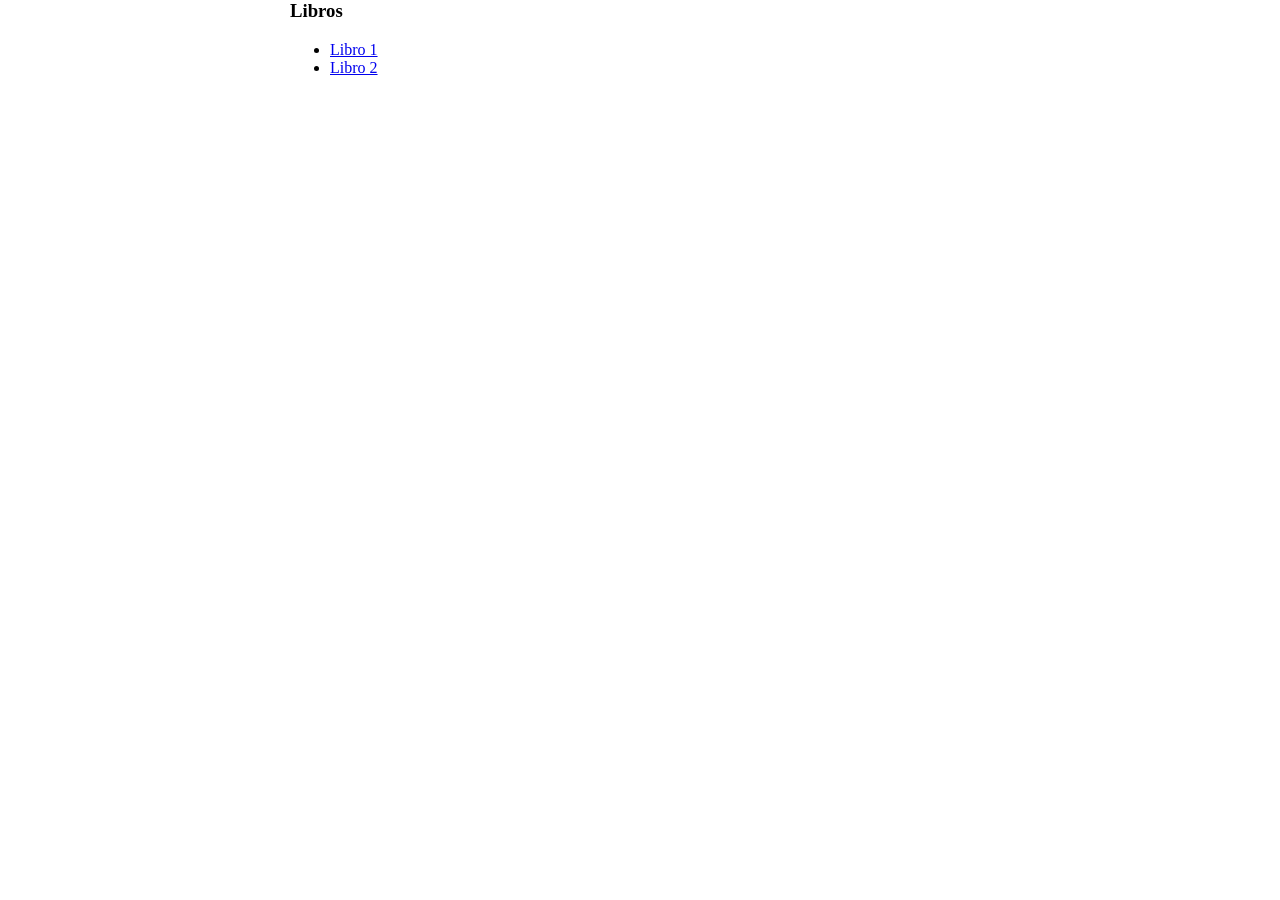
<file: vistalibro/demo/index.html>
<html>
<head>
	<meta http-equiv="Content-Type" content="text/html; charset=UTF-8" />

	<!-- Add jQuery library -->
	<script type="text/javascript" src="../lib/jquery-1.10.1.min.js"></script>

	<!-- Add mousewheel plugin (this is optional) -->
	<script type="text/javascript" src="../lib/jquery.mousewheel-3.0.6.pack.js"></script>

	<!-- Add fancyBox main JS and CSS files -->
	<script type="text/javascript" src="../source/jquery.fancybox.js?v=2.1.5"></script>
	<link rel="stylesheet" type="text/css" href="../source/jquery.fancybox.css?v=2.1.5" media="screen" />

	<!-- Add Button helper (this is optional) -->
	<link rel="stylesheet" type="text/css" href="../source/helpers/jquery.fancybox-buttons.css?v=1.0.5" />
	<script type="text/javascript" src="../source/helpers/jquery.fancybox-buttons.js?v=1.0.5"></script>

	<!-- Add Thumbnail helper (this is optional) -->
	<link rel="stylesheet" type="text/css" href="../source/helpers/jquery.fancybox-thumbs.css?v=1.0.7" />
	<script type="text/javascript" src="../source/helpers/jquery.fancybox-thumbs.js?v=1.0.7"></script>

	<!-- Add Media helper (this is optional) -->
	<script type="text/javascript" src="../source/helpers/jquery.fancybox-media.js?v=1.0.6"></script>

<script type="text/javascript">
		$(document).ready(function() {
			/*
			 *  Simple image gallery. Uses default settings
			 */

			$('.fancybox').fancybox();

			/*
			 *  Different effects
			 */

			// Change title type, overlay closing speed
			$(".fancybox-effects-a").fancybox({
				helpers: {
					title : {
						type : 'outside'
					},
					overlay : {
						speedOut : 0
					}
				}
			});

			// Disable opening and closing animations, change title type
			$(".fancybox-effects-b").fancybox({
				openEffect  : 'none',
				closeEffect	: 'none',

				helpers : {
					title : {
						type : 'over'
					}
				}
			});

			// Set custom style, close if clicked, change title type and overlay color
			$(".fancybox-effects-c").fancybox({
				wrapCSS    : 'fancybox-custom',
				closeClick : true,

				openEffect : 'none',

				helpers : {
					title : {
						type : 'inside'
					},
					overlay : {
						css : {
							'background' : 'rgba(238,238,238,0.85)'
						}
					}
				}
			});

			// Remove padding, set opening and closing animations, close if clicked and disable overlay
			$(".fancybox-effects-d").fancybox({
				padding: 0,

				openEffect : 'elastic',
				openSpeed  : 150,

				closeEffect : 'elastic',
				closeSpeed  : 150,

				closeClick : true,

				helpers : {
					overlay : null
				}
			});

			/*
			 *  Button helper. Disable animations, hide close button, change title type and content
			 */

			$('.fancybox-buttons').fancybox({
				openEffect  : 'none',
				closeEffect : 'none',

				prevEffect : 'none',
				nextEffect : 'none',

				closeBtn  : false,

				helpers : {
					title : {
						type : 'inside'
					},
					buttons	: {}
				},

				afterLoad : function() {
					this.title = 'Image ' + (this.index + 1) + ' of ' + this.group.length + (this.title ? ' - ' + this.title : '');
				}
			});


			/*
			 *  Thumbnail helper. Disable animations, hide close button, arrows and slide to next gallery item if clicked
			 */

			$('.fancybox-thumbs').fancybox({
				prevEffect : 'none',
				nextEffect : 'none',

				closeBtn  : false,
				arrows    : false,
				nextClick : true,

				helpers : {
					thumbs : {
						width  : 50,
						height : 50
					}
				}
			});

			/*
			 *  Media helper. Group items, disable animations, hide arrows, enable media and button helpers.
			*/
			$('.fancybox-media')
				.attr('rel', 'media-gallery')
				.fancybox({
					openEffect : 'none',
					closeEffect : 'none',
					prevEffect : 'none',
					nextEffect : 'none',

					arrows : false,
					helpers : {
						media : {},
						buttons : {}
					}
				});

			/*
			 *  Open manually
			 */

			$("#fancybox-manual-a").click(function() {
				$.fancybox.open('1_b.jpg');
			});

			$(".fancybox-manual-b").click(function() {
				
				var ref = '/vistalibro/demo/iframe.php?id=' + $(this).attr("name");
				//alert(ref);
				$.fancybox.open({
					href : ref,
					type : 'iframe',
					padding : 5
                
                    
				});
			});


			$("#fancybox-manual-c").click(function() {
				$.fancybox.open([
					{
						href : '1_b.jpg',
						//title : '<?php echo $tabla[0] ; ?>'
					}, {
						href : '2_b.jpg',
						title : '2nd title'
					}, {
						href : '3_b.jpg'
					}
				], {
					helpers : {
						thumbs : {
							width: 75,
							height: 50
						}
					}
				});
			});


		});
	</script>
	<style type="text/css">
		.fancybox-custom .fancybox-skin {
			box-shadow: 0 0 50px #222;
            height: 80px;
		}

		body {
			max-width: 700px;
			margin: 0 auto;
		}
	</style>
	
</head>

<body>
	<h3>Libros</h3>
	<ul>
		<li><a class="fancybox-manual-b" href="javascript:;" name="1">Libro 1</a></li>
		<li><a class="fancybox-manual-b" href="javascript:;" name="2">Libro 2</a></li>	
	</ul>
</body>

</html>
</file>
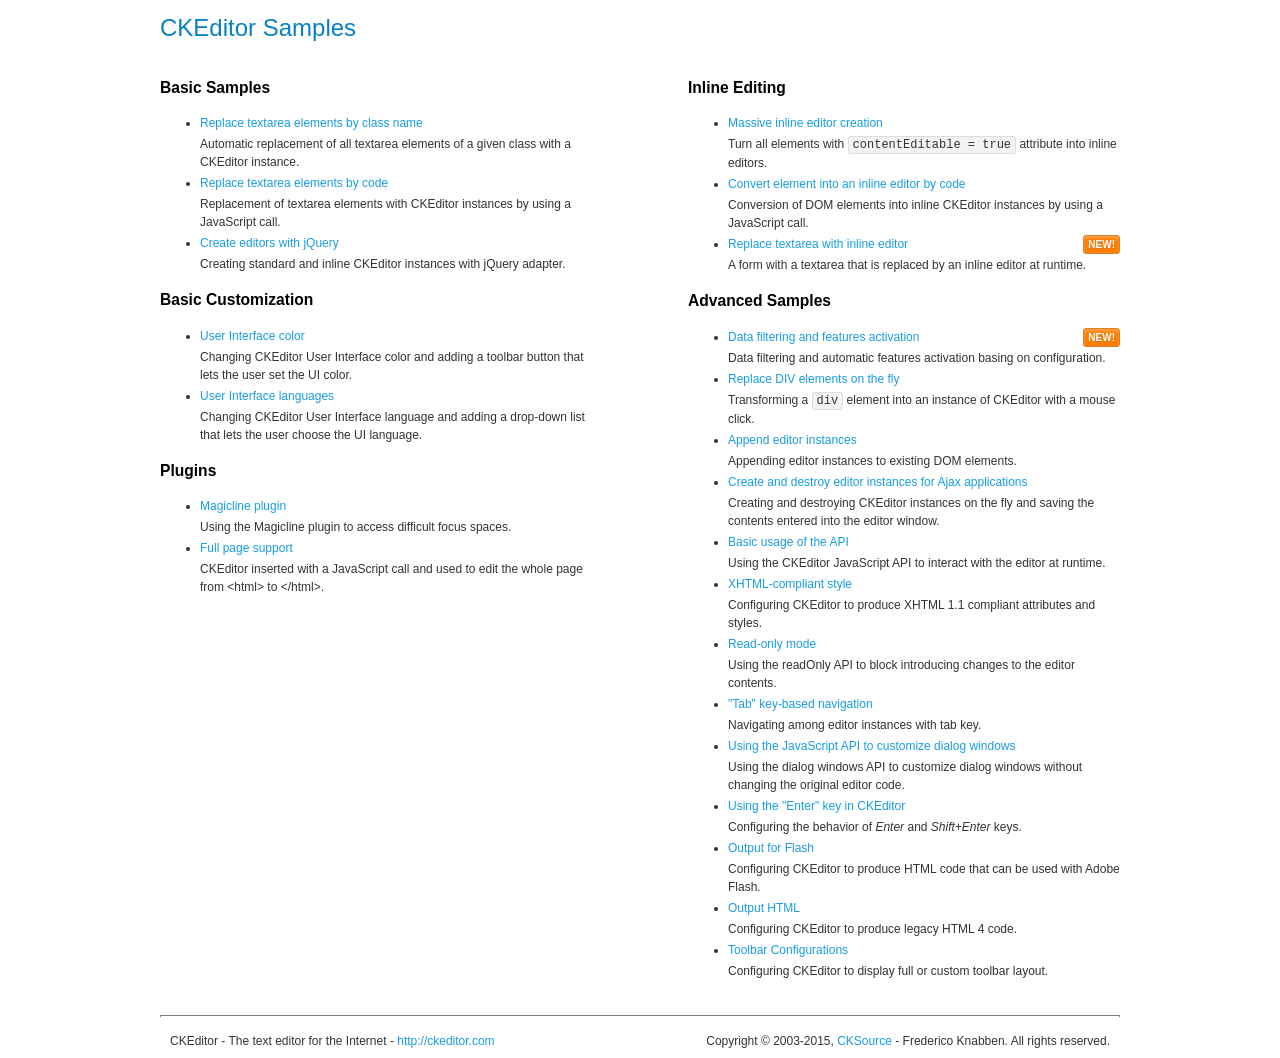
<file: editor/ckeditor/samples/index.html>
<!DOCTYPE html>
<!--
Copyright (c) 2003-2015, CKSource - Frederico Knabben. All rights reserved.
For licensing, see LICENSE.md or http://ckeditor.com/license
-->
<html>
<head>
	<meta charset="utf-8">
	<title>CKEditor Samples</title>
	<link rel="stylesheet" href="sample.css">
</head>
<body>
	<h1 class="samples">
		CKEditor Samples
	</h1>
	<div class="twoColumns">
		<div class="twoColumnsLeft">
			<h2 class="samples">
				Basic Samples
			</h2>
			<dl class="samples">
				<dt><a class="samples" href="replacebyclass.html">Replace textarea elements by class name</a></dt>
				<dd>Automatic replacement of all textarea elements of a given class with a CKEditor instance.</dd>

				<dt><a class="samples" href="replacebycode.html">Replace textarea elements by code</a></dt>
				<dd>Replacement of textarea elements with CKEditor instances by using a JavaScript call.</dd>

				<dt><a class="samples" href="jquery.html">Create editors with jQuery</a></dt>
				<dd>Creating standard and inline CKEditor instances with jQuery adapter.</dd>
			</dl>

			<h2 class="samples">
				Basic Customization
			</h2>
			<dl class="samples">
				<dt><a class="samples" href="uicolor.html">User Interface color</a></dt>
				<dd>Changing CKEditor User Interface color and adding a toolbar button that lets the user set the UI color.</dd>

				<dt><a class="samples" href="uilanguages.html">User Interface languages</a></dt>
				<dd>Changing CKEditor User Interface language and adding a drop-down list that lets the user choose the UI language.</dd>
			</dl>


			<h2 class="samples">Plugins</h2>
<dl class="samples">
<dt><a class="samples" href="plugins/magicline/magicline.html">Magicline plugin</a></dt>
<dd>Using the Magicline plugin to access difficult focus spaces.</dd>

<dt><a class="samples" href="plugins/wysiwygarea/fullpage.html">Full page support</a></dt>
<dd>CKEditor inserted with a JavaScript call and used to edit the whole page from &lt;html&gt; to &lt;/html&gt;.</dd>
</dl>
		</div>
		<div class="twoColumnsRight">
			<h2 class="samples">
				Inline Editing
			</h2>
			<dl class="samples">
				<dt><a class="samples" href="inlineall.html">Massive inline editor creation</a></dt>
				<dd>Turn all elements with <code>contentEditable = true</code> attribute into inline editors.</dd>

				<dt><a class="samples" href="inlinebycode.html">Convert element into an inline editor by code</a></dt>
				<dd>Conversion of DOM elements into inline CKEditor instances by using a JavaScript call.</dd>

				<dt><a class="samples" href="inlinetextarea.html">Replace textarea with inline editor</a> <span class="new">New!</span></dt>
				<dd>A form with a textarea that is replaced by an inline editor at runtime.</dd>

				
			</dl>

			<h2 class="samples">
				Advanced Samples
			</h2>
			<dl class="samples">
				<dt><a class="samples" href="datafiltering.html">Data filtering and features activation</a> <span class="new">New!</span></dt>
				<dd>Data filtering and automatic features activation basing on configuration.</dd>

				<dt><a class="samples" href="divreplace.html">Replace DIV elements on the fly</a></dt>
				<dd>Transforming a <code>div</code> element into an instance of CKEditor with a mouse click.</dd>

				<dt><a class="samples" href="appendto.html">Append editor instances</a></dt>
				<dd>Appending editor instances to existing DOM elements.</dd>

				<dt><a class="samples" href="ajax.html">Create and destroy editor instances for Ajax applications</a></dt>
				<dd>Creating and destroying CKEditor instances on the fly and saving the contents entered into the editor window.</dd>

				<dt><a class="samples" href="api.html">Basic usage of the API</a></dt>
				<dd>Using the CKEditor JavaScript API to interact with the editor at runtime.</dd>

				<dt><a class="samples" href="xhtmlstyle.html">XHTML-compliant style</a></dt>
				<dd>Configuring CKEditor to produce XHTML 1.1 compliant attributes and styles.</dd>

				<dt><a class="samples" href="readonly.html">Read-only mode</a></dt>
				<dd>Using the readOnly API to block introducing changes to the editor contents.</dd>

				<dt><a class="samples" href="tabindex.html">"Tab" key-based navigation</a></dt>
				<dd>Navigating among editor instances with tab key.</dd>


				
<dt><a class="samples" href="plugins/dialog/dialog.html">Using the JavaScript API to customize dialog windows</a></dt>
<dd>Using the dialog windows API to customize dialog windows without changing the original editor code.</dd>

<dt><a class="samples" href="plugins/enterkey/enterkey.html">Using the &quot;Enter&quot; key in CKEditor</a></dt>
<dd>Configuring the behavior of <em>Enter</em> and <em>Shift+Enter</em> keys.</dd>

<dt><a class="samples" href="plugins/htmlwriter/outputforflash.html">Output for Flash</a></dt>
<dd>Configuring CKEditor to produce HTML code that can be used with Adobe Flash.</dd>

<dt><a class="samples" href="plugins/htmlwriter/outputhtml.html">Output HTML</a></dt>
<dd>Configuring CKEditor to produce legacy HTML 4 code.</dd>

<dt><a class="samples" href="plugins/toolbar/toolbar.html">Toolbar Configurations</a></dt>
<dd>Configuring CKEditor to display full or custom toolbar layout.</dd>

			</dl>
		</div>
	</div>
	<div id="footer">
		<hr>
		<p>
			CKEditor - The text editor for the Internet - <a class="samples" href="http://ckeditor.com/">http://ckeditor.com</a>
		</p>
		<p id="copy">
			Copyright &copy; 2003-2015, <a class="samples" href="http://cksource.com/">CKSource</a> - Frederico Knabben. All rights reserved.
		</p>
	</div>
</body>
</html>
</file>
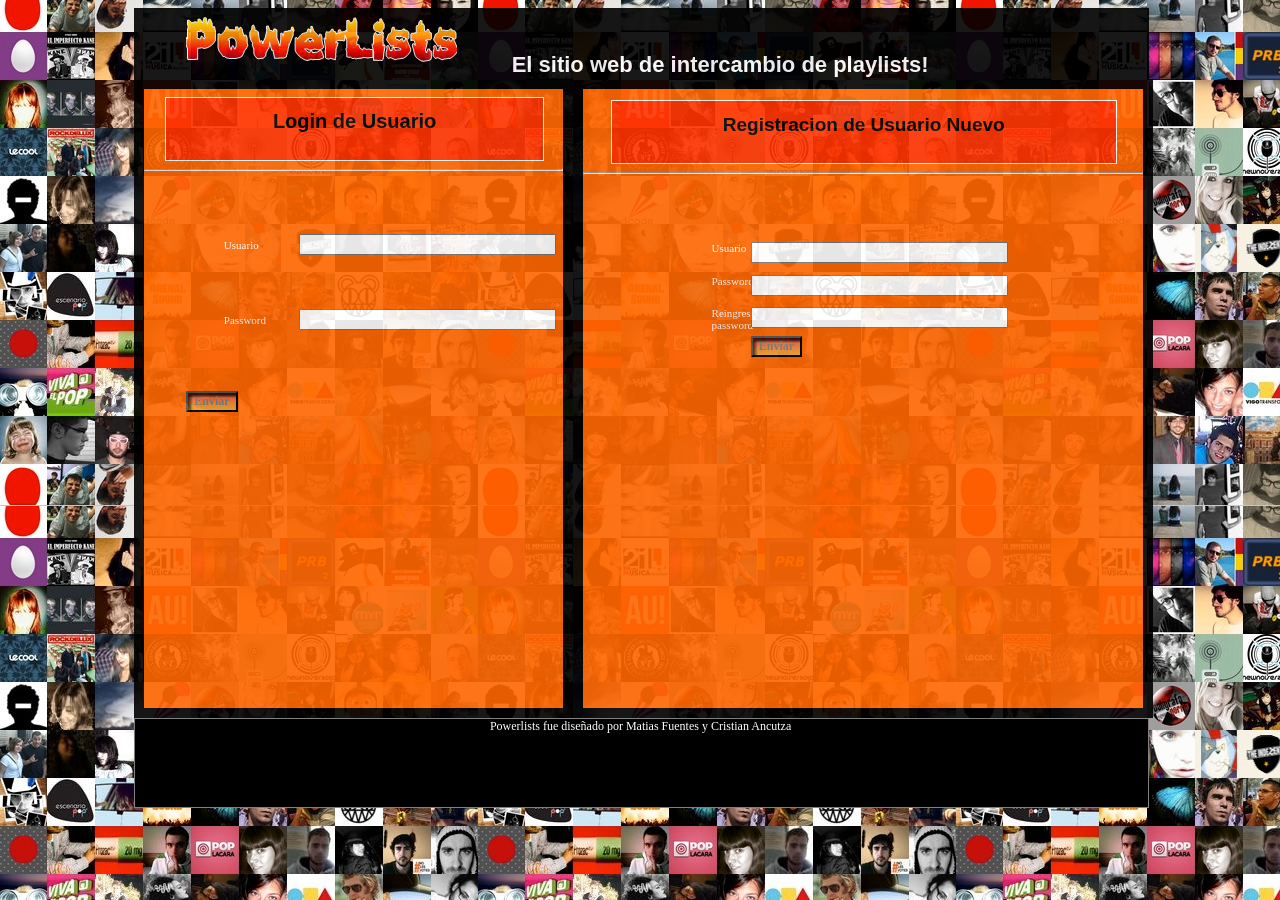
<file: cristian/signup.html>
<html>
<head>
<link rel="stylesheet" type="text/css" href="css/estilos_signup.css"/>
<title id="title">Bienvenido a PowerLists</title>
</head>

<body>
	<!-- cabecera -->
<div id="header">

<a id="homelink" href="home.html"><img src="img/pl_logo2.png" id="logo" alt="powerlist"/></a> 
<span id="title">El sitio web de intercambio de playlists!</span>
</div>

	<!-- contenedor -->
<div id="container_left">
	<div id="user_title">
		<h1 class="titulo1">Login de Usuario</h1>
	</div>
<hr/>

<div >
	<form id="user_form" action="validacionUsuario.php" method="post">
		<span class="label">Usuario  </span><input type="text" name="usuario" size="30"/><br/>
		<span class="label">Password  </span><input type="password" name="password" size="30"/><br/>
		<input id="button" type="submit" value="Enviar" />
	</form>

</div>

</div>

<div id="container_right">
	<div id="playlist_title">
		<h1 class="titulo2">Registracion de Usuario Nuevo</h1>
	</div>
 <hr/>
<form id="newuser_form" action="insertUsuario.php" method="post">
		<span class="label2">Usuario  </span><input class="textbox" type="text" name="usuario" size="30"/><br/>
		<span class="label2">Password  </span><input class="textbox" type="password" name="password" size="30"/><br/>
		<span class="label2">Reingreso de password </span><input class="textbox" type="password" name="cpassword" size="30"/><br/>
		<input id="button" type="submit" value="Enviar" />
</form>
</div>

	<!-- pie -->
<div id="footer">
<span class="comment">Powerlists fue dise&ntilde;ado por Matias Fuentes y Cristian Ancutza</span>
</div>
</body>
</html>
</file>
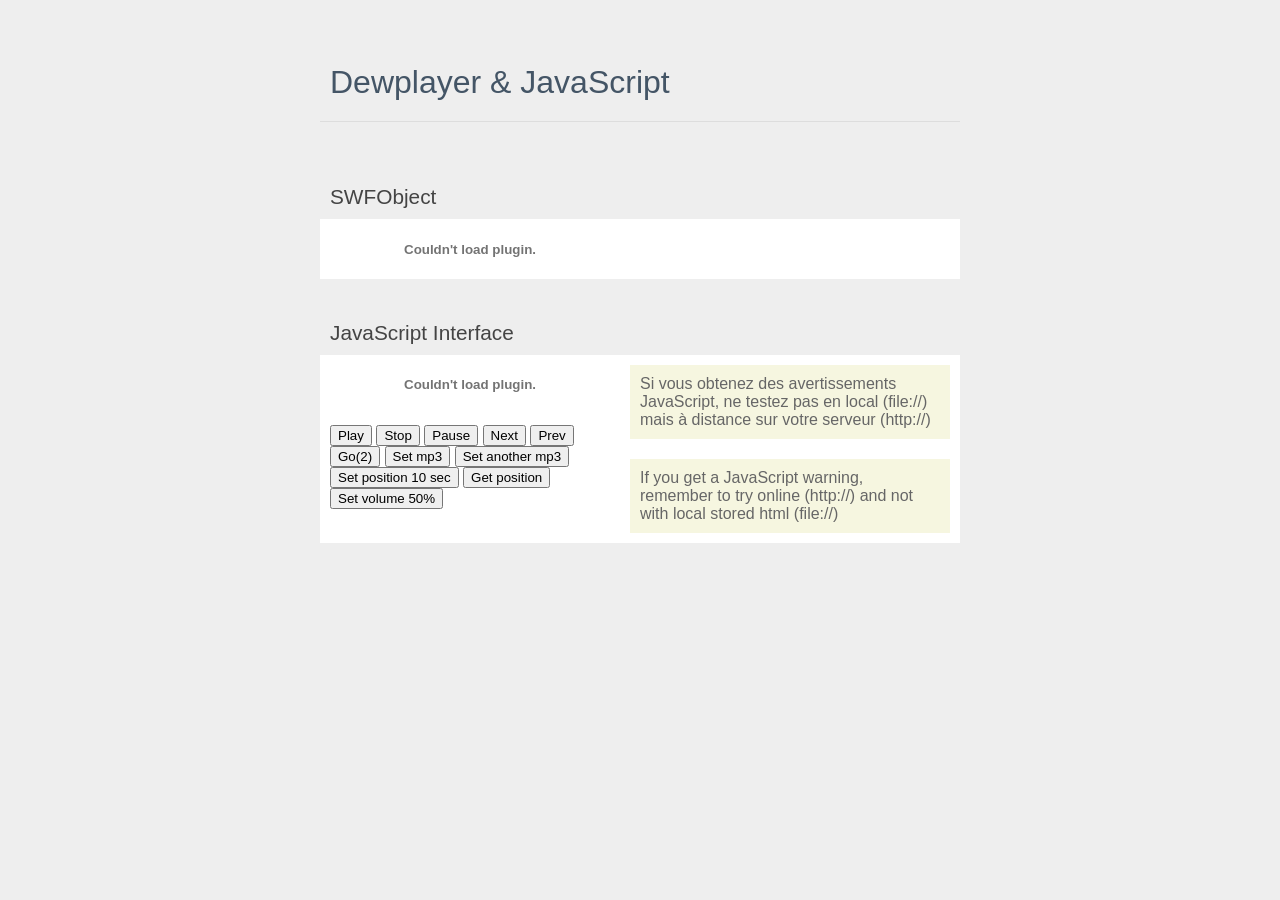
<file: reproductor/index-swfobject-js.htm>
<!DOCTYPE html PUBLIC "-//W3C//DTD XHTML 1.0 Transitional//EN" "http://www.w3.org/TR/xhtml1/DTD/xhtml1-transitional.dtd">
<html xmlns="http://www.w3.org/1999/xhtml" xml:lang="fr" lang="fr">
<head>
<meta http-equiv="Content-Type" content="text/html; charset=UTF-8" />
<title>Dewplayer</title>
<link rel="stylesheet" type="text/css" href="styles.css" />

<!-- Appel à la librairie SWFObject (fichier à placer également sur le serveur) -->
<script type="text/javascript" src="swfobject.js"></script>

</head>

<body id="dewbody">

	<div id="content">
	
		<h1>Dewplayer &amp; JavaScript</h1>
		
		<div id="players">

			<h2>SWFObject</h2>
			<div id="dewplayer_content">
				<object data="dewplayer.swf" width="200" height="20" name="dewplayer" id="dewplayer" type="application/x-shockwave-flash">
				<param name="movie" value="dewplayer.swf" />
				<param name="flashvars" value="mp3=mp3/test1.mp3" />
				<param name="wmode" value="transparent" />
				</object>
			</div>
			
			<!-- SwfObject -->
			<script type="text/javascript" src="swfobject.js"></script>
			
			<!-- SwfObject + Dewplayer -->
			<script type="text/javascript">
			var flashvars = {
			  mp3: "mp3/test1.mp3"
			};
			var params = {
			  wmode: "transparent"
			};
			var attributes = {
			  id: "dewplayer"
			};
			swfobject.embedSWF("dewplayer.swf", "dewplayer_content", "200", "20", "9.0.0", false, flashvars, params, attributes);
			</script>

			<h2>JavaScript Interface</h2>

			<p class="hint">Si vous obtenez des avertissements JavaScript, ne testez pas en local (file://) mais à distance sur votre serveur (http://)</p>
			<p class="hint">If you get a JavaScript warning, remember to try online (http://) and not with local stored html (file://)</p>
			
			<div id="dewplayer_content_js">
			<object data="dewplayer.swf" width="200" height="20" name="dewplayer" id="dewplayerjs" type="application/x-shockwave-flash">
			<param name="movie" value="dewplayer.swf" />
			<param name="flashvars" value="mp3=mp3/test1.mp3|mp3/test2.mp3|mp3/test3.mp3&javascript=on" />
			<param name="wmode" value="transparent" />
			</object>
			</div>

			<p>
			<input type="button" onclick="play();" value="Play" />
			<input type="button" onclick="stop();" value="Stop" />
			<input type="button" onclick="pause();" value="Pause" />
			<input type="button" onclick="next();" value="Next" />
			<input type="button" onclick="prev();" value="Prev" />
			<input type="button" onclick="go(2);" value="Go(2)" />
			<input type="button" onclick="set('mp3/test2.mp3');" value="Set mp3" />
			<input type="button" onclick="set('mp3/test3.mp3');" value="Set another mp3" />
			<input type="button" onclick="setpos(10000);" value="Set position 10 sec" />
			<input type="button" onclick="getpos();" value="Get position" />
			<input type="button" onclick="volume(50);" value="Set volume 50%" />
			</p>
			
			<script type="text/javascript">
			// Custom JavaScript calls
			var dewp = document.getElementById("dewplayerjs");
			function play() {
			  if(dewp!=null) dewp.dewplay();
			}
			function stop() {
			  if(dewp!=null) dewp.dewstop();
			}
			function pause() {
			  if(dewp!=null) dewp.dewpause();
			}
			function next() {
			  if(dewp!=null) dewp.dewnext();
			}
			function prev() {
			  if(dewp!=null) dewp.dewprev();
			}
			function set(file) {
			  if(dewp!=null) dewp.dewset(file);
			}
			function go(index) {
			  if(dewp!=null) dewp.dewgo(index);
			}
			function setpos(ms) {
			  if(dewp!=null) dewp.dewsetpos(ms);
			}
			function getpos() {
			  if(dewp!=null) alert(dewp.dewgetpos());
			}
			function volume(val) {
			  if(dewp!=null) alert(dewp.dewvolume(val));
			}

			</script>

		</div> <!-- #players -->

	</div> <!-- #content -->

</body>
</html>
</file>
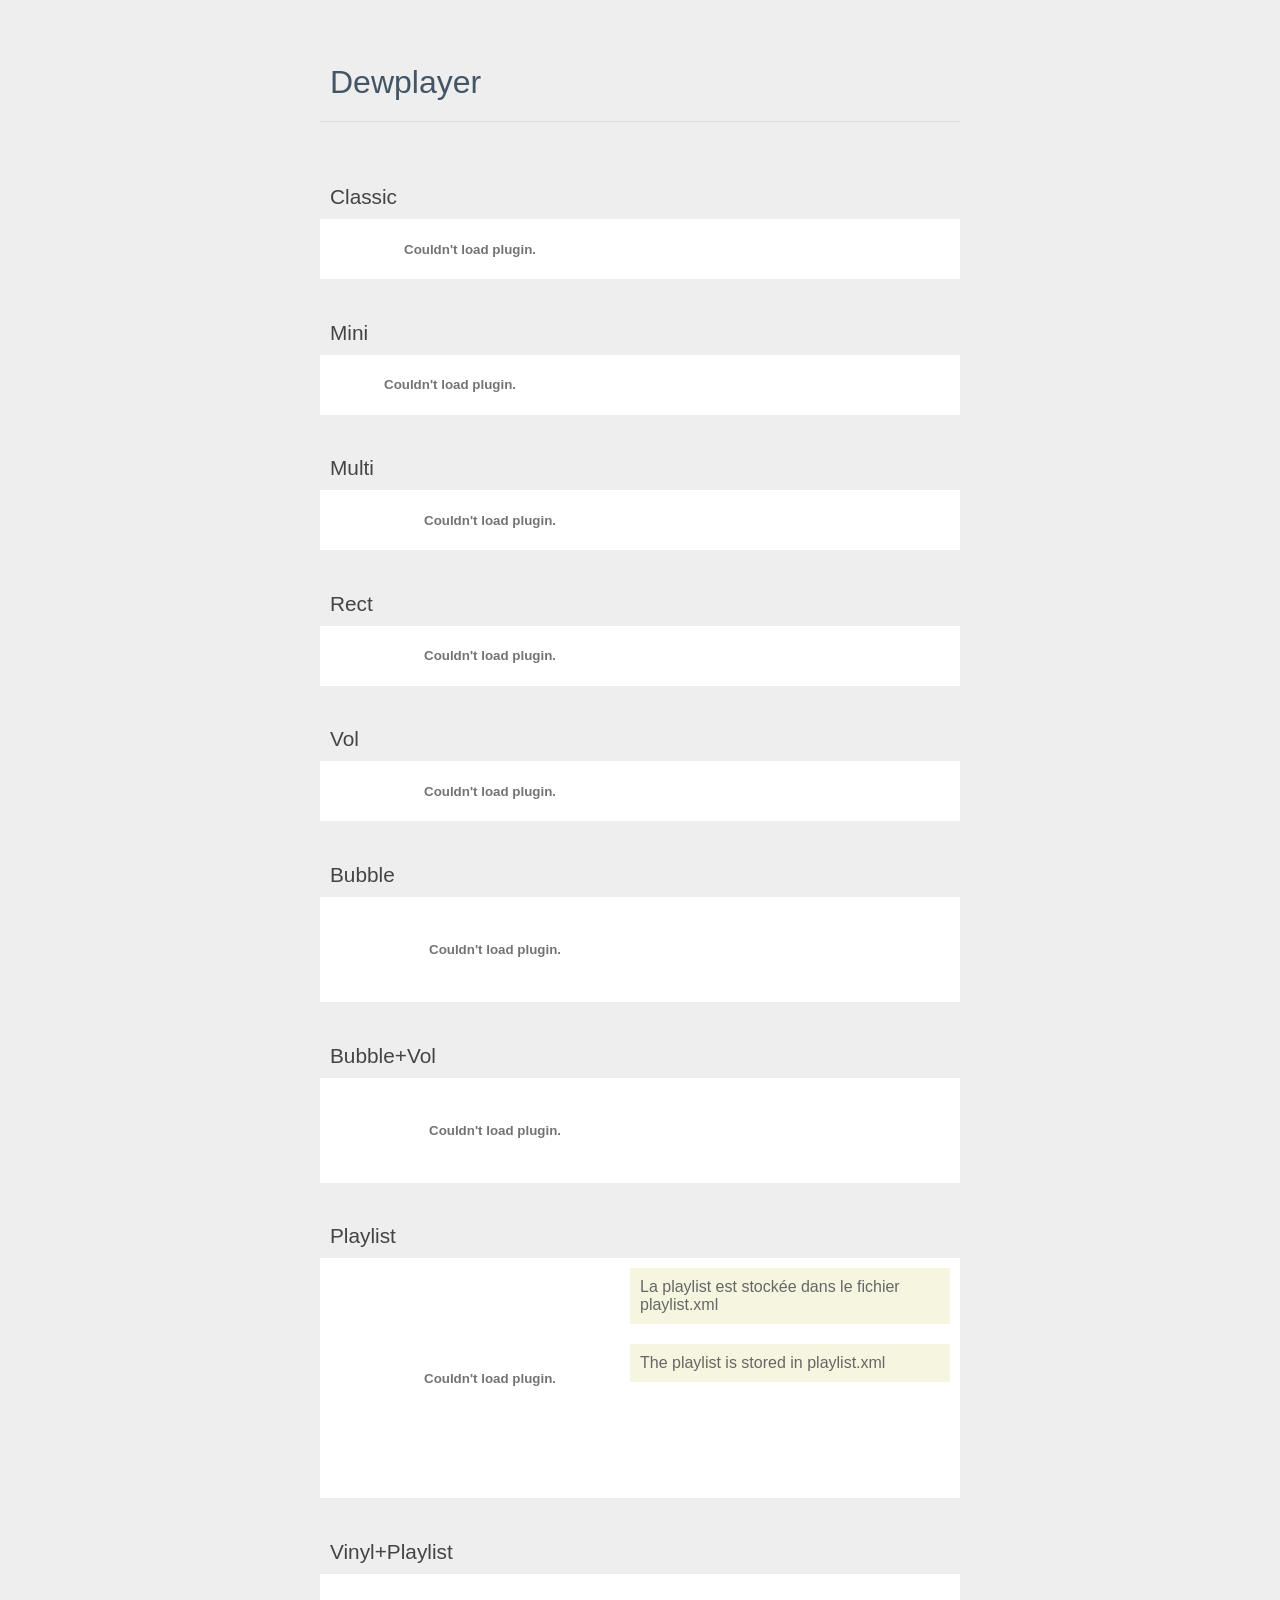
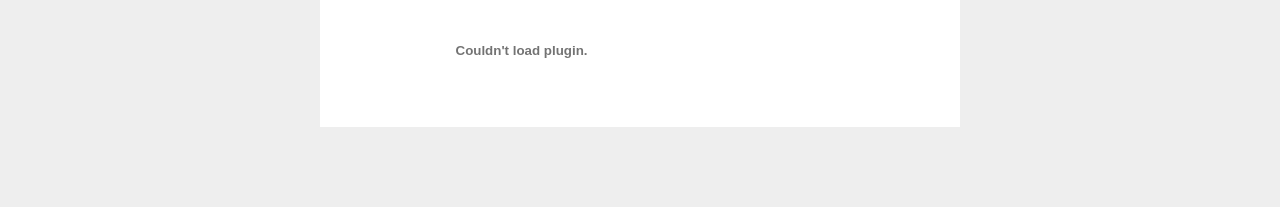
<file: reproductor/index-xhtml.htm>
<!DOCTYPE html PUBLIC "-//W3C//DTD XHTML 1.0 Transitional//EN" "http://www.w3.org/TR/xhtml1/DTD/xhtml1-transitional.dtd">
<html xmlns="http://www.w3.org/1999/xhtml" xml:lang="fr" lang="fr">
<head>
<meta http-equiv="Content-Type" content="text/html; charset=UTF-8" />
<title>Dewplayer</title>
<link rel="stylesheet" type="text/css" href="styles.css" />

</head>

<body id="dewbody">

	<div id="content">
	
		<h1>Dewplayer</h1>
		
		<div id="players">

			<h2>Classic</h2>
			<object type="application/x-shockwave-flash" data="dewplayer.swf?mp3=mp3/test1.mp3" width="200" height="20" id="dewplayer"><param name="wmode" value="transparent" /><param name="movie" value="dewplayer.swf?mp3=mp3/test1.mp3" /></object>

			<h2>Mini</h2>
			<object type="application/x-shockwave-flash" data="dewplayer-mini.swf?mp3=mp3/test2.mp3" width="160" height="20" id="dewplayer-mini"><param name="wmode" value="transparent" /><param name="movie" value="dewplayer-mini.swf?mp3=mp3/test2.mp3" /></object>

			<h2>Multi</h2>
			<object type="application/x-shockwave-flash" data="dewplayer-multi.swf?mp3=mp3/test1.mp3|mp3/test2.mp3|mp3/test3.mp3" width="240" height="20" id="dewplayer-multi"><param name="wmode" value="transparent" /><param name="movie" value="dewplayer-multi.swf?mp3=mp3/test1.mp3|mp3/test2.mp3|mp3/test3.mp3" /></object>
			
			<h2>Rect</h2>
			<object type="application/x-shockwave-flash" data="dewplayer-rect.swf?mp3=mp3/test1.mp3|mp3/test2.mp3|mp3/test3.mp3" width="240" height="20" id="dewplayer-rect"><param name="wmode" value="transparent" /><param name="movie" value="dewplayer-rect.swf?mp3=mp3/test1.mp3|mp3/test2.mp3|mp3/test3.mp3" /></object>
			
			<h2>Vol</h2>
			<object type="application/x-shockwave-flash" data="dewplayer-vol.swf?mp3=mp3/test1.mp3" width="240" height="20" id="dewplayer-vol"><param name="wmode" value="transparent" /><param name="movie" value="dewplayer-vol.swf?mp3=mp3/test1.mp3" /></object>
			
			<h2>Bubble</h2>
			<object data="dewplayer-bubble.swf" width="250" height="65" name="dewplayer" id="dewplayer" type="application/x-shockwave-flash">
			<param name="movie" value="dewplayer-bubble.swf" />
			<param name="flashvars" value="mp3=mp3/test1.mp3" />
			<param name="wmode" value="transparent" />
			</object>
			
			<h2>Bubble+Vol</h2>
			<object data="dewplayer-bubble-vol.swf" width="250" height="65" name="dewplayer" id="dewplayer" type="application/x-shockwave-flash">
			<param name="movie" value="dewplayer-bubble-vol.swf" />
			<param name="flashvars" value="mp3=mp3/test1.mp3" />
			<param name="wmode" value="transparent" />
			</object>
			
			<h2>Playlist</h2>
			<p class="hint">La playlist est stockée dans le fichier playlist.xml</p>
			<p class="hint">The playlist is stored in playlist.xml</p>
			<object type="application/x-shockwave-flash" data="dewplayer-playlist.swf" width="240" height="200" id="dewplayer" name="dewplayer">
			<param name="wmode" value="transparent" />
			<param name="movie" value="dewplayer-playlist.swf" />
			<param name="flashvars" value="showtime=true&autoreplay=true&xml=playlist.xml" />
			</object>

			<h2>Vinyl+Playlist</h2>
			<object data="dewplayer-vinyl.swf" width="303" height="113" name="dewplayer" id="dewplayer" type="application/x-shockwave-flash">
			<param name="movie" value="dewplayer-vinyl.swf" />
			<param name="flashvars" value="xml=playlist.xml&javascript=off" />
			<param name="wmode" value="transparent" />
			</object>

		</div> <!-- #players -->

	</div> <!-- #content -->

</body>
</html>
</file>
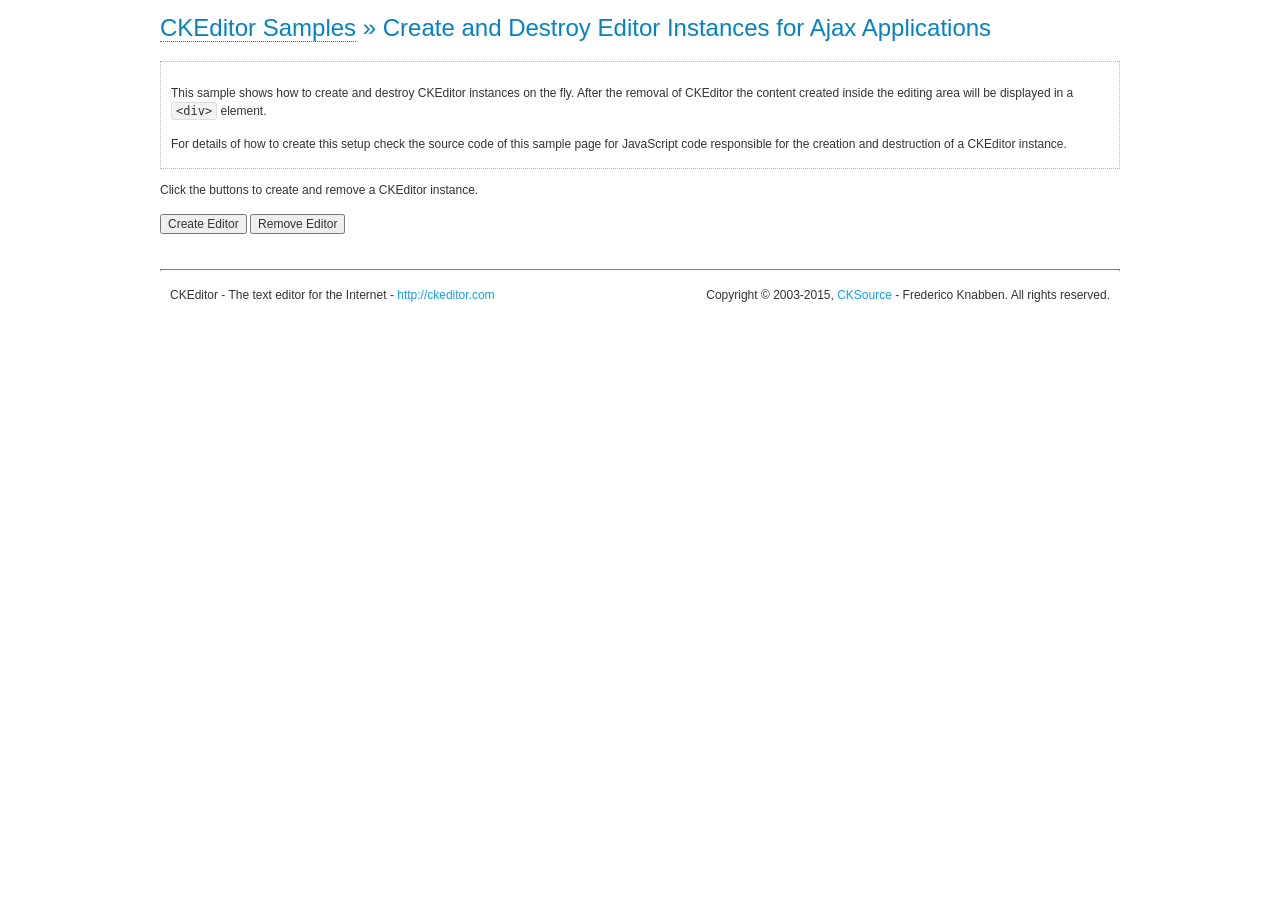
<file: editor/ckeditor/samples/ajax.html>
<!DOCTYPE html>
<!--
Copyright (c) 2003-2015, CKSource - Frederico Knabben. All rights reserved.
For licensing, see LICENSE.md or http://ckeditor.com/license
-->
<html>
<head>
	<meta charset="utf-8">
	<title>Ajax &mdash; CKEditor Sample</title>
	<script src="../ckeditor.js"></script>
	<link rel="stylesheet" href="sample.css">
	<script>

		var editor, html = '';

		function createEditor() {
			if ( editor )
				return;

			// Create a new editor inside the <div id="editor">, setting its value to html
			var config = {};
			editor = CKEDITOR.appendTo( 'editor', config, html );
		}

		function removeEditor() {
			if ( !editor )
				return;

			// Retrieve the editor contents. In an Ajax application, this data would be
			// sent to the server or used in any other way.
			document.getElementById( 'editorcontents' ).innerHTML = html = editor.getData();
			document.getElementById( 'contents' ).style.display = '';

			// Destroy the editor.
			editor.destroy();
			editor = null;
		}

	</script>
</head>
<body>
	<h1 class="samples">
		<a href="index.html">CKEditor Samples</a> &raquo; Create and Destroy Editor Instances for Ajax Applications
	</h1>
	<div class="description">
		<p>
			This sample shows how to create and destroy CKEditor instances on the fly. After the removal of CKEditor the content created inside the editing
			area will be displayed in a <code>&lt;div&gt;</code> element.
		</p>
		<p>
			For details of how to create this setup check the source code of this sample page
			for JavaScript code responsible for the creation and destruction of a CKEditor instance.
		</p>
	</div>
	<p>Click the buttons to create and remove a CKEditor instance.</p>
	<p>
		<input onclick="createEditor();" type="button" value="Create Editor">
		<input onclick="removeEditor();" type="button" value="Remove Editor">
	</p>
	<!-- This div will hold the editor. -->
	<div id="editor">
	</div>
	<div id="contents" style="display: none">
		<p>
			Edited Contents:
		</p>
		<!-- This div will be used to display the editor contents. -->
		<div id="editorcontents">
		</div>
	</div>
	<div id="footer">
		<hr>
		<p>
			CKEditor - The text editor for the Internet - <a class="samples" href="http://ckeditor.com/">http://ckeditor.com</a>
		</p>
		<p id="copy">
			Copyright &copy; 2003-2015, <a class="samples" href="http://cksource.com/">CKSource</a> - Frederico
			Knabben. All rights reserved.
		</p>
	</div>
</body>
</html>
</file>
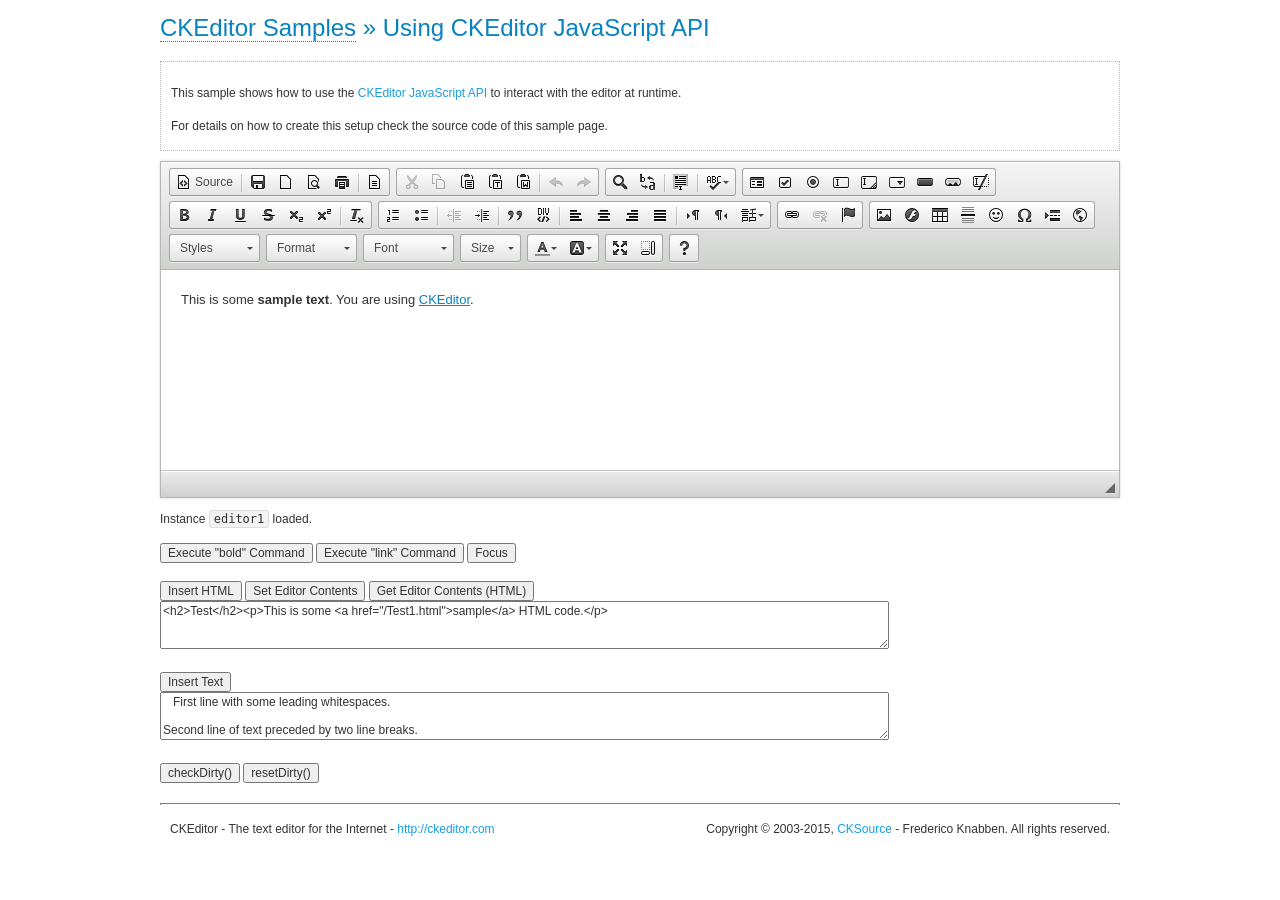
<file: editor/ckeditor/samples/api.html>
<!DOCTYPE html>
<!--
Copyright (c) 2003-2015, CKSource - Frederico Knabben. All rights reserved.
For licensing, see LICENSE.md or http://ckeditor.com/license
-->
<html>
<head>
	<meta charset="utf-8">
	<title>API Usage &mdash; CKEditor Sample</title>
	<script src="../ckeditor.js"></script>
	<link href="sample.css" rel="stylesheet">
	<script>

// The instanceReady event is fired, when an instance of CKEditor has finished
// its initialization.
CKEDITOR.on( 'instanceReady', function( ev ) {
	// Show the editor name and description in the browser status bar.
	document.getElementById( 'eMessage' ).innerHTML = 'Instance <code>' + ev.editor.name + '<\/code> loaded.';

	// Show this sample buttons.
	document.getElementById( 'eButtons' ).style.display = 'block';
});

function InsertHTML() {
	// Get the editor instance that we want to interact with.
	var editor = CKEDITOR.instances.editor1;
	var value = document.getElementById( 'htmlArea' ).value;

	// Check the active editing mode.
	if ( editor.mode == 'wysiwyg' )
	{
		// Insert HTML code.
		// http://docs.ckeditor.com/#!/api/CKEDITOR.editor-method-insertHtml
		editor.insertHtml( value );
	}
	else
		alert( 'You must be in WYSIWYG mode!' );
}

function InsertText() {
	// Get the editor instance that we want to interact with.
	var editor = CKEDITOR.instances.editor1;
	var value = document.getElementById( 'txtArea' ).value;

	// Check the active editing mode.
	if ( editor.mode == 'wysiwyg' )
	{
		// Insert as plain text.
		// http://docs.ckeditor.com/#!/api/CKEDITOR.editor-method-insertText
		editor.insertText( value );
	}
	else
		alert( 'You must be in WYSIWYG mode!' );
}

function SetContents() {
	// Get the editor instance that we want to interact with.
	var editor = CKEDITOR.instances.editor1;
	var value = document.getElementById( 'htmlArea' ).value;

	// Set editor contents (replace current contents).
	// http://docs.ckeditor.com/#!/api/CKEDITOR.editor-method-setData
	editor.setData( value );
}

function GetContents() {
	// Get the editor instance that you want to interact with.
	var editor = CKEDITOR.instances.editor1;

	// Get editor contents
	// http://docs.ckeditor.com/#!/api/CKEDITOR.editor-method-getData
	alert( editor.getData() );
}

function ExecuteCommand( commandName ) {
	// Get the editor instance that we want to interact with.
	var editor = CKEDITOR.instances.editor1;

	// Check the active editing mode.
	if ( editor.mode == 'wysiwyg' )
	{
		// Execute the command.
		// http://docs.ckeditor.com/#!/api/CKEDITOR.editor-method-execCommand
		editor.execCommand( commandName );
	}
	else
		alert( 'You must be in WYSIWYG mode!' );
}

function CheckDirty() {
	// Get the editor instance that we want to interact with.
	var editor = CKEDITOR.instances.editor1;
	// Checks whether the current editor contents present changes when compared
	// to the contents loaded into the editor at startup
	// http://docs.ckeditor.com/#!/api/CKEDITOR.editor-method-checkDirty
	alert( editor.checkDirty() );
}

function ResetDirty() {
	// Get the editor instance that we want to interact with.
	var editor = CKEDITOR.instances.editor1;
	// Resets the "dirty state" of the editor (see CheckDirty())
	// http://docs.ckeditor.com/#!/api/CKEDITOR.editor-method-resetDirty
	editor.resetDirty();
	alert( 'The "IsDirty" status has been reset' );
}

function Focus() {
	CKEDITOR.instances.editor1.focus();
}

function onFocus() {
	document.getElementById( 'eMessage' ).innerHTML = '<b>' + this.name + ' is focused </b>';
}

function onBlur() {
	document.getElementById( 'eMessage' ).innerHTML = this.name + ' lost focus';
}

	</script>

</head>
<body>
	<h1 class="samples">
		<a href="index.html">CKEditor Samples</a> &raquo; Using CKEditor JavaScript API
	</h1>
	<div class="description">
	<p>
		This sample shows how to use the
		<a class="samples" href="http://docs.ckeditor.com/#!/api/CKEDITOR.editor">CKEditor JavaScript API</a>
		to interact with the editor at runtime.
	</p>
	<p>
		For details on how to create this setup check the source code of this sample page.
	</p>
	</div>

	<!-- This <div> holds alert messages to be display in the sample page. -->
	<div id="alerts">
		<noscript>
			<p>
				<strong>CKEditor requires JavaScript to run</strong>. In a browser with no JavaScript
				support, like yours, you should still see the contents (HTML data) and you should
				be able to edit it normally, without a rich editor interface.
			</p>
		</noscript>
	</div>
	<form action="../../../samples/sample_posteddata.php" method="post">
		<textarea cols="100" id="editor1" name="editor1" rows="10">&lt;p&gt;This is some &lt;strong&gt;sample text&lt;/strong&gt;. You are using &lt;a href="http://ckeditor.com/"&gt;CKEditor&lt;/a&gt;.&lt;/p&gt;</textarea>

		<script>
			// Replace the <textarea id="editor1"> with an CKEditor instance.
			CKEDITOR.replace( 'editor1', {
				on: {
					focus: onFocus,
					blur: onBlur,

					// Check for availability of corresponding plugins.
					pluginsLoaded: function( evt ) {
						var doc = CKEDITOR.document, ed = evt.editor;
						if ( !ed.getCommand( 'bold' ) )
							doc.getById( 'exec-bold' ).hide();
						if ( !ed.getCommand( 'link' ) )
							doc.getById( 'exec-link' ).hide();
					}
				}
			});
		</script>

		<p id="eMessage">
		</p>

		<div id="eButtons" style="display: none">
			<input id="exec-bold" onclick="ExecuteCommand('bold');" type="button" value="Execute &quot;bold&quot; Command">
			<input id="exec-link" onclick="ExecuteCommand('link');" type="button" value="Execute &quot;link&quot; Command">
			<input onclick="Focus();" type="button" value="Focus">
			<br><br>
			<input onclick="InsertHTML();" type="button" value="Insert HTML">
			<input onclick="SetContents();" type="button" value="Set Editor Contents">
			<input onclick="GetContents();" type="button" value="Get Editor Contents (HTML)">
			<br>
			<textarea cols="100" id="htmlArea" rows="3">&lt;h2&gt;Test&lt;/h2&gt;&lt;p&gt;This is some &lt;a href="/Test1.html"&gt;sample&lt;/a&gt; HTML code.&lt;/p&gt;</textarea>
			<br>
			<br>
			<input onclick="InsertText();" type="button" value="Insert Text">
			<br>
			<textarea cols="100" id="txtArea" rows="3">   First line with some leading whitespaces.

Second line of text preceded by two line breaks.</textarea>
			<br>
			<br>
			<input onclick="CheckDirty();" type="button" value="checkDirty()">
			<input onclick="ResetDirty();" type="button" value="resetDirty()">
		</div>
	</form>
	<div id="footer">
		<hr>
		<p>
			CKEditor - The text editor for the Internet - <a class="samples" href="http://ckeditor.com/">http://ckeditor.com</a>
		</p>
		<p id="copy">
			Copyright &copy; 2003-2015, <a class="samples" href="http://cksource.com/">CKSource</a> - Frederico
			Knabben. All rights reserved.
		</p>
	</div>
</body>
</html>
</file>
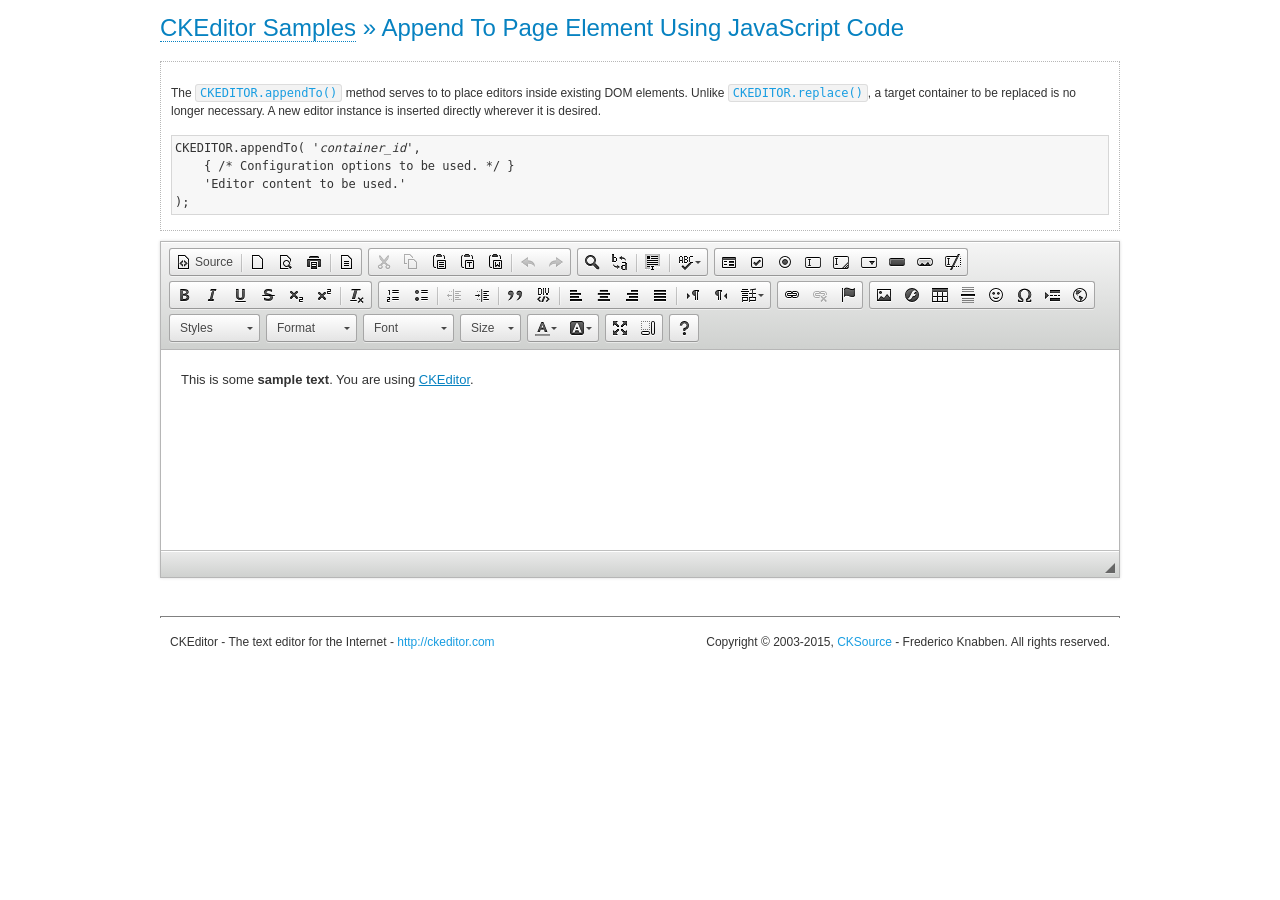
<file: editor/ckeditor/samples/appendto.html>
<!DOCTYPE html>
<!--
Copyright (c) 2003-2015, CKSource - Frederico Knabben. All rights reserved.
For licensing, see LICENSE.md or http://ckeditor.com/license
-->
<html>
<head>
	<meta charset="utf-8">
	<title>Append To Page Element Using JavaScript Code &mdash; CKEditor Sample</title>
	<script src="../ckeditor.js"></script>
	<link rel="stylesheet" href="sample.css">
</head>
<body>
	<h1 class="samples">
		<a href="index.html">CKEditor Samples</a> &raquo; Append To Page Element Using JavaScript Code
	</h1>
	<div id="section1">
		<div class="description">
			<p>
				The <code><a class="samples" href="http://docs.ckeditor.com/#!/api/CKEDITOR-method-appendTo">CKEDITOR.appendTo()</a></code> method serves to to place editors inside existing DOM elements. Unlike <code><a class="samples" href="http://docs.ckeditor.com/#!/api/CKEDITOR-method-replace">CKEDITOR.replace()</a></code>,
				a target container to be replaced is no longer necessary. A new editor
				instance is inserted directly wherever it is desired.
			</p>
<pre class="samples">CKEDITOR.appendTo( '<em>container_id</em>',
	{ /* Configuration options to be used. */ }
	'Editor content to be used.'
);</pre>
		</div>
		<script>

			// This call can be placed at any point after the
			// DOM element to append CKEditor to or inside the <head><script>
			// in a window.onload event handler.

			// Append a CKEditor instance using the default configuration and the
			// provided content to the <div> element of ID "section1".
			CKEDITOR.appendTo( 'section1',
				null,
				'<p>This is some <strong>sample text</strong>. You are using <a href="http://ckeditor.com/">CKEditor</a>.</p>'
			);

		</script>
	</div>
	<br>
	<div id="footer">
		<hr>
		<p>
			CKEditor - The text editor for the Internet - <a class="samples" href="http://ckeditor.com/">http://ckeditor.com</a>
		</p>
		<p id="copy">
			Copyright &copy; 2003-2015, <a class="samples" href="http://cksource.com/">CKSource</a> - Frederico
			Knabben. All rights reserved.
		</p>
	</div>
</body>
</html>
</file>
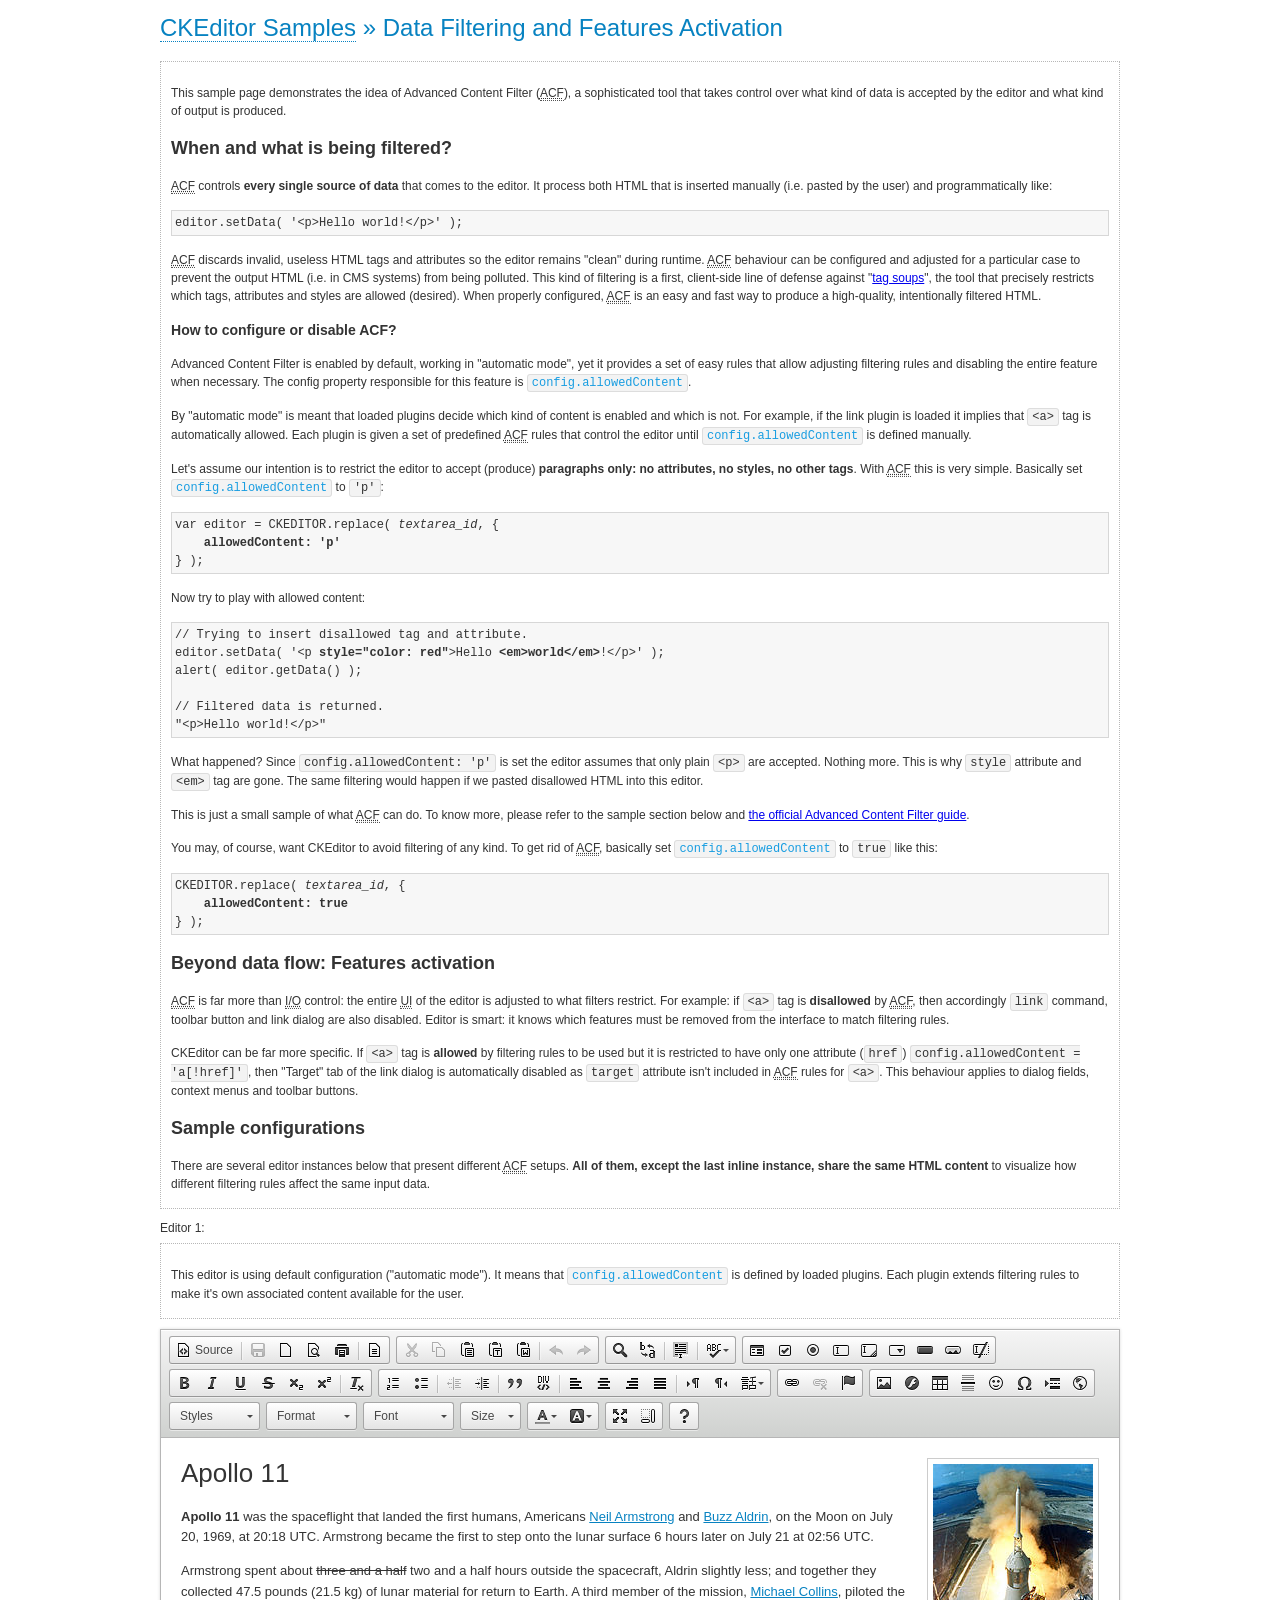
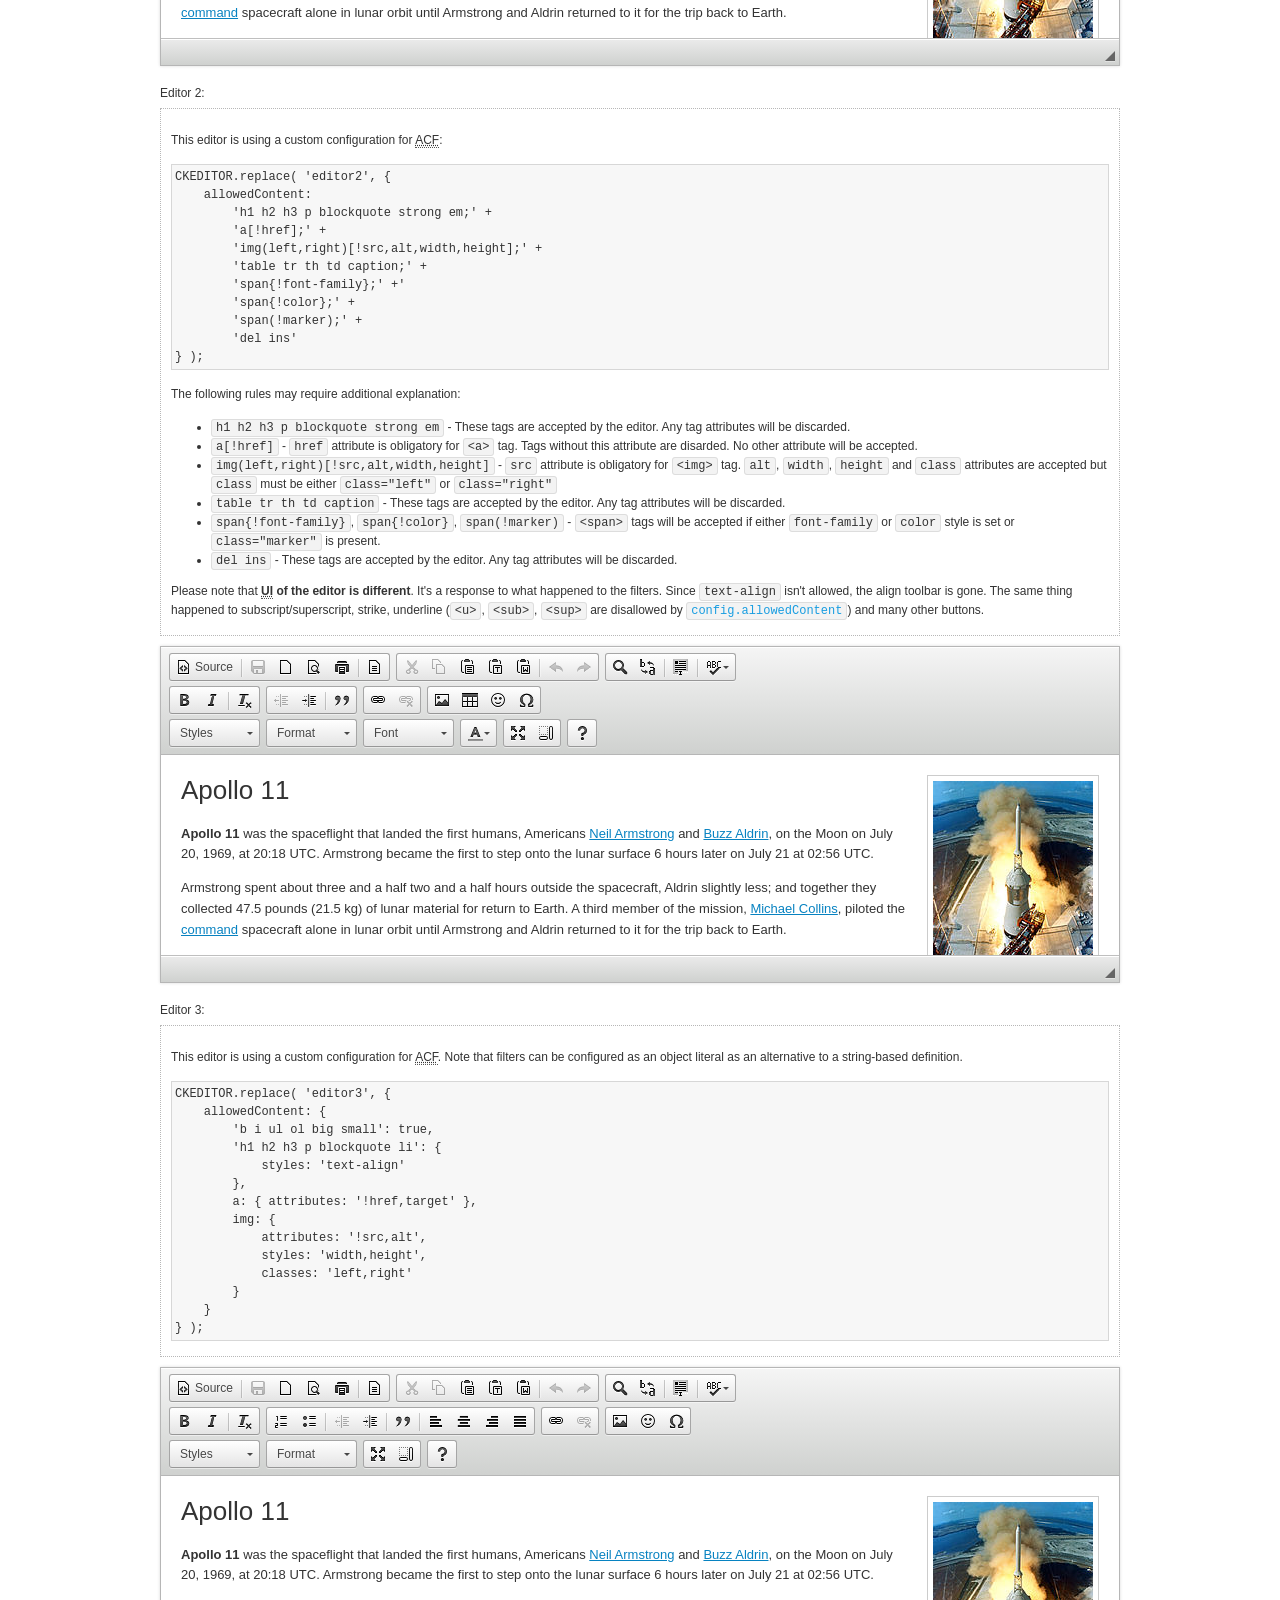
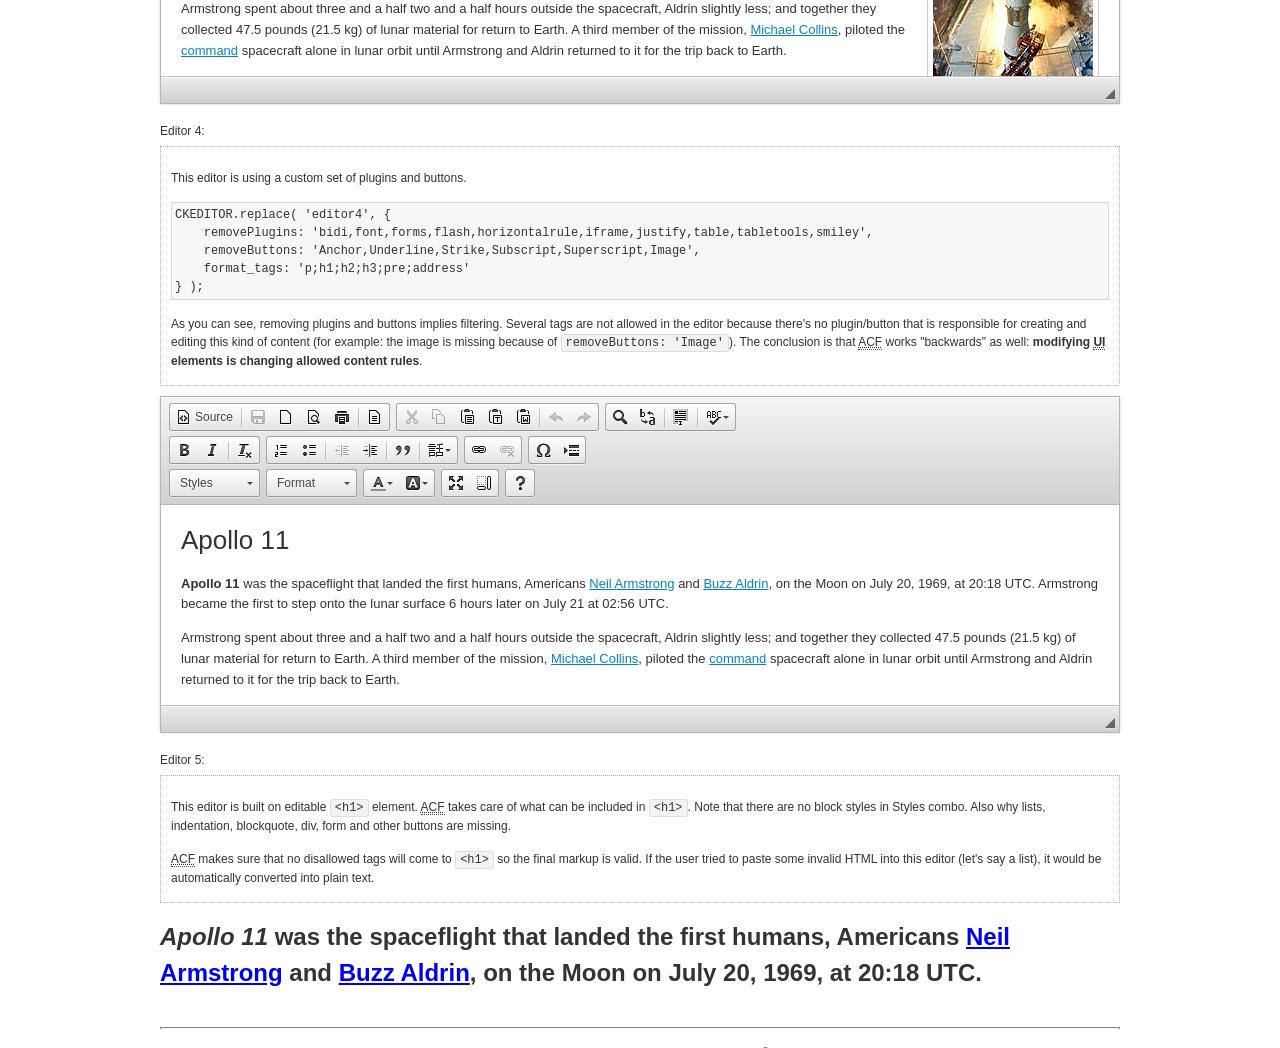
<file: editor/ckeditor/samples/datafiltering.html>
<!DOCTYPE html>
<!--
Copyright (c) 2003-2015, CKSource - Frederico Knabben. All rights reserved.
For licensing, see LICENSE.md or http://ckeditor.com/license
-->
<html>
<head>
	<meta charset="utf-8">
	<title>Data Filtering &mdash; CKEditor Sample</title>
	<script src="../ckeditor.js"></script>
	<link rel="stylesheet" href="sample.css">
	<script>
		// Remove advanced tabs for all editors.
		CKEDITOR.config.removeDialogTabs = 'image:advanced;link:advanced;flash:advanced;creatediv:advanced;editdiv:advanced';
	</script>
</head>
<body>
	<h1 class="samples">
		<a href="index.html">CKEditor Samples</a> &raquo; Data Filtering and Features Activation
	</h1>
	<div class="description">
		<p>
			This sample page demonstrates the idea of Advanced Content Filter
			(<abbr title="Advanced Content Filter">ACF</abbr>), a sophisticated
			tool that takes control over what kind of data is accepted by the editor and what
			kind of output is produced.
		</p>
		<h2>When and what is being filtered?</h2>
		<p>
			<abbr title="Advanced Content Filter">ACF</abbr> controls
			<strong>every single source of data</strong> that comes to the editor.
			It process both HTML that is inserted manually (i.e. pasted by the user)
			and programmatically like:
		</p>
<pre class="samples">
editor.setData( '&lt;p&gt;Hello world!&lt;/p&gt;' );
</pre>
		<p>
			<abbr title="Advanced Content Filter">ACF</abbr> discards invalid,
			useless HTML tags and attributes so the editor remains "clean" during
			runtime. <abbr title="Advanced Content Filter">ACF</abbr> behaviour
			can be configured and adjusted for a particular case to prevent the
			output HTML (i.e. in CMS systems) from being polluted.

			This kind of filtering is a first, client-side line of defense
			against "<a href="http://en.wikipedia.org/wiki/Tag_soup">tag soups</a>",
			the tool that precisely restricts which tags, attributes and styles
			are allowed (desired). When properly configured, <abbr title="Advanced Content Filter">ACF</abbr>
			is an easy and fast way to produce a high-quality, intentionally filtered HTML.
		</p>

		<h3>How to configure or disable ACF?</h3>
		<p>
			Advanced Content Filter is enabled by default, working in "automatic mode", yet
			it provides a set of easy rules that allow adjusting filtering rules
			and disabling the entire feature when necessary. The config property
			responsible for this feature is <code><a class="samples"
			href="http://docs.ckeditor.com/#!/api/CKEDITOR.config-cfg-allowedContent">config.allowedContent</a></code>.
		</p>
		<p>
			By "automatic mode" is meant that loaded plugins decide which kind
			of content is enabled and which is not. For example, if the link
			plugin is loaded it implies that <code>&lt;a&gt;</code> tag is
			automatically allowed. Each plugin is given a set
			of predefined <abbr title="Advanced Content Filter">ACF</abbr> rules
			that control the editor until <code><a class="samples"
			href="http://docs.ckeditor.com/#!/api/CKEDITOR.config-cfg-allowedContent">
			config.allowedContent</a></code>
			is defined manually.
		</p>
		<p>
			Let's assume our intention is to restrict the editor to accept (produce) <strong>paragraphs
			only: no attributes, no styles, no other tags</strong>.
			With <abbr title="Advanced Content Filter">ACF</abbr>
			this is very simple. Basically set <code><a class="samples"
			href="http://docs.ckeditor.com/#!/api/CKEDITOR.config-cfg-allowedContent">
			config.allowedContent</a></code> to <code>'p'</code>:
		</p>
<pre class="samples">
var editor = CKEDITOR.replace( <em>textarea_id</em>, {
	<strong>allowedContent: 'p'</strong>
} );
</pre>
		<p>
			Now try to play with allowed content:
		</p>
<pre class="samples">
// Trying to insert disallowed tag and attribute.
editor.setData( '&lt;p <strong>style="color: red"</strong>&gt;Hello <strong>&lt;em&gt;world&lt;/em&gt;</strong>!&lt;/p&gt;' );
alert( editor.getData() );

// Filtered data is returned.
"&lt;p&gt;Hello world!&lt;/p&gt;"
</pre>
		<p>
			What happened? Since <code>config.allowedContent: 'p'</code> is set the editor assumes
			that only plain <code>&lt;p&gt;</code> are accepted. Nothing more. This is why
			<code>style</code> attribute and <code>&lt;em&gt;</code> tag are gone. The same
			filtering would happen if we pasted disallowed HTML into this editor.
		</p>
		<p>
			This is just a small sample of what <abbr title="Advanced Content Filter">ACF</abbr>
			can do. To know more, please refer to the sample section below and
			<a href="http://docs.ckeditor.com/#!/guide/dev_advanced_content_filter">the official Advanced Content Filter guide</a>.
		</p>
		<p>
			You may, of course, want CKEditor to avoid filtering of any kind.
			To get rid of <abbr title="Advanced Content Filter">ACF</abbr>,
			basically set <code><a class="samples"
			href="http://docs.ckeditor.com/#!/api/CKEDITOR.config-cfg-allowedContent">
			config.allowedContent</a></code> to <code>true</code> like this:
		</p>
<pre class="samples">
CKEDITOR.replace( <em>textarea_id</em>, {
	<strong>allowedContent: true</strong>
} );
</pre>

		<h2>Beyond data flow: Features activation</h2>
		<p>
			<abbr title="Advanced Content Filter">ACF</abbr> is far more than
			<abbr title="Input/Output">I/O</abbr> control: the entire
			<abbr title="User Interface">UI</abbr> of the editor is adjusted to what
			filters restrict. For example: if <code>&lt;a&gt;</code> tag is
			<strong>disallowed</strong>
			by <abbr title="Advanced Content Filter">ACF</abbr>,
			then accordingly <code>link</code> command, toolbar button and link dialog
			are also disabled. Editor is smart: it knows which features must be
			removed from the interface to match filtering rules.
		</p>
		<p>
			CKEditor can be far more specific. If <code>&lt;a&gt;</code> tag is
			<strong>allowed</strong> by filtering rules to be used but it is restricted
			to have only one attribute (<code>href</code>)
			<code>config.allowedContent = 'a[!href]'</code>, then
			"Target" tab of the link dialog is automatically disabled as <code>target</code>
			attribute isn't included in <abbr title="Advanced Content Filter">ACF</abbr> rules
			for <code>&lt;a&gt;</code>. This behaviour applies to dialog fields, context
			menus and toolbar buttons.
		</p>

		<h2>Sample configurations</h2>
		<p>
			There are several editor instances below that present different
			<abbr title="Advanced Content Filter">ACF</abbr> setups. <strong>All of them,
			except the last inline instance, share the same HTML content</strong> to visualize
			how different filtering rules affect the same input data.
		</p>
	</div>

	<div>
		<label for="editor1">
			Editor 1:
		</label>
		<div class="description">
			<p>
				This editor is using default configuration ("automatic mode"). It means that
				<code><a class="samples"
				href="http://docs.ckeditor.com/#!/api/CKEDITOR.config-cfg-allowedContent">
				config.allowedContent</a></code> is defined by loaded plugins.
				Each plugin extends filtering rules to make it's own associated content
				available for the user.
			</p>
		</div>
		<textarea cols="80" id="editor1" name="editor1" rows="10">
			&lt;h1&gt;&lt;img alt=&quot;Saturn V carrying Apollo 11&quot; class=&quot;right&quot; src=&quot;assets/sample.jpg&quot;/&gt; Apollo 11&lt;/h1&gt; &lt;p&gt;&lt;b&gt;Apollo 11&lt;/b&gt; was the spaceflight that landed the first humans, Americans &lt;a href=&quot;http://en.wikipedia.org/wiki/Neil_Armstrong&quot; title=&quot;Neil Armstrong&quot;&gt;Neil Armstrong&lt;/a&gt; and &lt;a href=&quot;http://en.wikipedia.org/wiki/Buzz_Aldrin&quot; title=&quot;Buzz Aldrin&quot;&gt;Buzz Aldrin&lt;/a&gt;, on the Moon on July 20, 1969, at 20:18 UTC. Armstrong became the first to step onto the lunar surface 6 hours later on July 21 at 02:56 UTC.&lt;/p&gt; &lt;p&gt;Armstrong spent about &lt;s&gt;three and a half&lt;/s&gt; two and a half hours outside the spacecraft, Aldrin slightly less; and together they collected 47.5 pounds (21.5&amp;nbsp;kg) of lunar material for return to Earth. A third member of the mission, &lt;a href=&quot;http://en.wikipedia.org/wiki/Michael_Collins_(astronaut)&quot; title=&quot;Michael Collins (astronaut)&quot;&gt;Michael Collins&lt;/a&gt;, piloted the &lt;a href=&quot;http://en.wikipedia.org/wiki/Apollo_Command/Service_Module&quot; title=&quot;Apollo Command/Service Module&quot;&gt;command&lt;/a&gt; spacecraft alone in lunar orbit until Armstrong and Aldrin returned to it for the trip back to Earth.&lt;/p&gt; &lt;h2&gt;Broadcasting and &lt;em&gt;quotes&lt;/em&gt; &lt;a id=&quot;quotes&quot; name=&quot;quotes&quot;&gt;&lt;/a&gt;&lt;/h2&gt; &lt;p&gt;Broadcast on live TV to a world-wide audience, Armstrong stepped onto the lunar surface and described the event as:&lt;/p&gt; &lt;blockquote&gt;&lt;p&gt;One small step for [a] man, one giant leap for mankind.&lt;/p&gt;&lt;/blockquote&gt; &lt;p&gt;Apollo 11 effectively ended the &lt;a href=&quot;http://en.wikipedia.org/wiki/Space_Race&quot; title=&quot;Space Race&quot;&gt;Space Race&lt;/a&gt; and fulfilled a national goal proposed in 1961 by the late U.S. President &lt;a href=&quot;http://en.wikipedia.org/wiki/John_F._Kennedy&quot; title=&quot;John F. Kennedy&quot;&gt;John F. Kennedy&lt;/a&gt; in a speech before the United States Congress:&lt;/p&gt; &lt;blockquote&gt;&lt;p&gt;[...] before this decade is out, of landing a man on the Moon and returning him safely to the Earth.&lt;/p&gt;&lt;/blockquote&gt; &lt;h2&gt;Technical details &lt;a id=&quot;tech-details&quot; name=&quot;tech-details&quot;&gt;&lt;/a&gt;&lt;/h2&gt; &lt;table align=&quot;right&quot; border=&quot;1&quot; bordercolor=&quot;#ccc&quot; cellpadding=&quot;5&quot; cellspacing=&quot;0&quot; style=&quot;border-collapse:collapse;margin:10px 0 10px 15px;&quot;&gt; &lt;caption&gt;&lt;strong&gt;Mission crew&lt;/strong&gt;&lt;/caption&gt; &lt;thead&gt; &lt;tr&gt; &lt;th scope=&quot;col&quot;&gt;Position&lt;/th&gt; &lt;th scope=&quot;col&quot;&gt;Astronaut&lt;/th&gt; &lt;/tr&gt; &lt;/thead&gt; &lt;tbody&gt; &lt;tr&gt; &lt;td&gt;Commander&lt;/td&gt; &lt;td&gt;Neil A. Armstrong&lt;/td&gt; &lt;/tr&gt; &lt;tr&gt; &lt;td&gt;Command Module Pilot&lt;/td&gt; &lt;td&gt;Michael Collins&lt;/td&gt; &lt;/tr&gt; &lt;tr&gt; &lt;td&gt;Lunar Module Pilot&lt;/td&gt; &lt;td&gt;Edwin &amp;quot;Buzz&amp;quot; E. Aldrin, Jr.&lt;/td&gt; &lt;/tr&gt; &lt;/tbody&gt; &lt;/table&gt; &lt;p&gt;Launched by a &lt;strong&gt;Saturn V&lt;/strong&gt; rocket from &lt;a href=&quot;http://en.wikipedia.org/wiki/Kennedy_Space_Center&quot; title=&quot;Kennedy Space Center&quot;&gt;Kennedy Space Center&lt;/a&gt; in Merritt Island, Florida on July 16, Apollo 11 was the fifth manned mission of &lt;a href=&quot;http://en.wikipedia.org/wiki/NASA&quot; title=&quot;NASA&quot;&gt;NASA&lt;/a&gt;&amp;#39;s Apollo program. The Apollo spacecraft had three parts:&lt;/p&gt; &lt;ol&gt; &lt;li&gt;&lt;strong&gt;Command Module&lt;/strong&gt; with a cabin for the three astronauts which was the only part which landed back on Earth&lt;/li&gt; &lt;li&gt;&lt;strong&gt;Service Module&lt;/strong&gt; which supported the Command Module with propulsion, electrical power, oxygen and water&lt;/li&gt; &lt;li&gt;&lt;strong&gt;Lunar Module&lt;/strong&gt; for landing on the Moon.&lt;/li&gt; &lt;/ol&gt; &lt;p&gt;After being sent to the Moon by the Saturn V&amp;#39;s upper stage, the astronauts separated the spacecraft from it and travelled for three days until they entered into lunar orbit. Armstrong and Aldrin then moved into the Lunar Module and landed in the &lt;a href=&quot;http://en.wikipedia.org/wiki/Mare_Tranquillitatis&quot; title=&quot;Mare Tranquillitatis&quot;&gt;Sea of Tranquility&lt;/a&gt;. They stayed a total of about 21 and a half hours on the lunar surface. After lifting off in the upper part of the Lunar Module and rejoining Collins in the Command Module, they returned to Earth and landed in the &lt;a href=&quot;http://en.wikipedia.org/wiki/Pacific_Ocean&quot; title=&quot;Pacific Ocean&quot;&gt;Pacific Ocean&lt;/a&gt; on July 24.&lt;/p&gt; &lt;hr/&gt; &lt;p style=&quot;text-align: right;&quot;&gt;&lt;small&gt;Source: &lt;a href=&quot;http://en.wikipedia.org/wiki/Apollo_11&quot;&gt;Wikipedia.org&lt;/a&gt;&lt;/small&gt;&lt;/p&gt;
		</textarea>

		<script>

			CKEDITOR.replace( 'editor1' );

		</script>
	</div>

	<br>

	<div>
		<label for="editor2">
			Editor 2:
		</label>
		<div class="description">
			<p>
				This editor is using a custom configuration for
				<abbr title="Advanced Content Filter">ACF</abbr>:
			</p>
<pre class="samples">
CKEDITOR.replace( 'editor2', {
	allowedContent:
		'h1 h2 h3 p blockquote strong em;' +
		'a[!href];' +
		'img(left,right)[!src,alt,width,height];' +
		'table tr th td caption;' +
		'span{!font-family};' +'
		'span{!color};' +
		'span(!marker);' +
		'del ins'
} );
</pre>
			<p>
				The following rules may require additional explanation:
			</p>
			<ul>
				<li>
					<code>h1 h2 h3 p blockquote strong em</code> - These tags
					are accepted by the editor. Any tag attributes will be discarded.
				</li>
				<li>
					<code>a[!href]</code> - <code>href</code> attribute is obligatory
					for <code>&lt;a&gt;</code> tag. Tags without this attribute
					are disarded. No other attribute will be accepted.
				</li>
				<li>
					<code>img(left,right)[!src,alt,width,height]</code> - <code>src</code>
					attribute is obligatory for <code>&lt;img&gt;</code> tag.
					<code>alt</code>, <code>width</code>, <code>height</code>
					and <code>class</code> attributes are accepted but
					<code>class</code> must be either <code>class="left"</code>
					or <code>class="right"</code>
				</li>
				<li>
					<code>table tr th td caption</code> - These tags
					are accepted by the editor. Any tag attributes will be discarded.
				</li>
				<li>
					<code>span{!font-family}</code>, <code>span{!color}</code>,
					<code>span(!marker)</code> - <code>&lt;span&gt;</code> tags
					will be accepted if either <code>font-family</code> or
					<code>color</code> style is set or <code>class="marker"</code>
					is present.
				</li>
				<li>
					<code>del ins</code> - These tags
					are accepted by the editor. Any tag attributes will be discarded.
				</li>
			</ul>
			<p>
				Please note that <strong><abbr title="User Interface">UI</abbr> of the
				editor is different</strong>. It's a response to what happened to the filters.
				Since <code>text-align</code> isn't allowed, the align toolbar is gone.
				The same thing happened to subscript/superscript, strike, underline
				(<code>&lt;u&gt;</code>, <code>&lt;sub&gt;</code>, <code>&lt;sup&gt;</code>
				are disallowed by <code><a class="samples"
				href="http://docs.ckeditor.com/#!/api/CKEDITOR.config-cfg-allowedContent">
				config.allowedContent</a></code>) and many other buttons.
			</p>
		</div>
		<textarea cols="80" id="editor2" name="editor2" rows="10">
			&lt;h1&gt;&lt;img alt=&quot;Saturn V carrying Apollo 11&quot; class=&quot;right&quot; src=&quot;assets/sample.jpg&quot;/&gt; Apollo 11&lt;/h1&gt; &lt;p&gt;&lt;b&gt;Apollo 11&lt;/b&gt; was the spaceflight that landed the first humans, Americans &lt;a href=&quot;http://en.wikipedia.org/wiki/Neil_Armstrong&quot; title=&quot;Neil Armstrong&quot;&gt;Neil Armstrong&lt;/a&gt; and &lt;a href=&quot;http://en.wikipedia.org/wiki/Buzz_Aldrin&quot; title=&quot;Buzz Aldrin&quot;&gt;Buzz Aldrin&lt;/a&gt;, on the Moon on July 20, 1969, at 20:18 UTC. Armstrong became the first to step onto the lunar surface 6 hours later on July 21 at 02:56 UTC.&lt;/p&gt; &lt;p&gt;Armstrong spent about &lt;s&gt;three and a half&lt;/s&gt; two and a half hours outside the spacecraft, Aldrin slightly less; and together they collected 47.5 pounds (21.5&amp;nbsp;kg) of lunar material for return to Earth. A third member of the mission, &lt;a href=&quot;http://en.wikipedia.org/wiki/Michael_Collins_(astronaut)&quot; title=&quot;Michael Collins (astronaut)&quot;&gt;Michael Collins&lt;/a&gt;, piloted the &lt;a href=&quot;http://en.wikipedia.org/wiki/Apollo_Command/Service_Module&quot; title=&quot;Apollo Command/Service Module&quot;&gt;command&lt;/a&gt; spacecraft alone in lunar orbit until Armstrong and Aldrin returned to it for the trip back to Earth.&lt;/p&gt; &lt;h2&gt;Broadcasting and &lt;em&gt;quotes&lt;/em&gt; &lt;a id=&quot;quotes&quot; name=&quot;quotes&quot;&gt;&lt;/a&gt;&lt;/h2&gt; &lt;p&gt;Broadcast on live TV to a world-wide audience, Armstrong stepped onto the lunar surface and described the event as:&lt;/p&gt; &lt;blockquote&gt;&lt;p&gt;One small step for [a] man, one giant leap for mankind.&lt;/p&gt;&lt;/blockquote&gt; &lt;p&gt;Apollo 11 effectively ended the &lt;a href=&quot;http://en.wikipedia.org/wiki/Space_Race&quot; title=&quot;Space Race&quot;&gt;Space Race&lt;/a&gt; and fulfilled a national goal proposed in 1961 by the late U.S. President &lt;a href=&quot;http://en.wikipedia.org/wiki/John_F._Kennedy&quot; title=&quot;John F. Kennedy&quot;&gt;John F. Kennedy&lt;/a&gt; in a speech before the United States Congress:&lt;/p&gt; &lt;blockquote&gt;&lt;p&gt;[...] before this decade is out, of landing a man on the Moon and returning him safely to the Earth.&lt;/p&gt;&lt;/blockquote&gt; &lt;h2&gt;Technical details &lt;a id=&quot;tech-details&quot; name=&quot;tech-details&quot;&gt;&lt;/a&gt;&lt;/h2&gt; &lt;table align=&quot;right&quot; border=&quot;1&quot; bordercolor=&quot;#ccc&quot; cellpadding=&quot;5&quot; cellspacing=&quot;0&quot; style=&quot;border-collapse:collapse;margin:10px 0 10px 15px;&quot;&gt; &lt;caption&gt;&lt;strong&gt;Mission crew&lt;/strong&gt;&lt;/caption&gt; &lt;thead&gt; &lt;tr&gt; &lt;th scope=&quot;col&quot;&gt;Position&lt;/th&gt; &lt;th scope=&quot;col&quot;&gt;Astronaut&lt;/th&gt; &lt;/tr&gt; &lt;/thead&gt; &lt;tbody&gt; &lt;tr&gt; &lt;td&gt;Commander&lt;/td&gt; &lt;td&gt;Neil A. Armstrong&lt;/td&gt; &lt;/tr&gt; &lt;tr&gt; &lt;td&gt;Command Module Pilot&lt;/td&gt; &lt;td&gt;Michael Collins&lt;/td&gt; &lt;/tr&gt; &lt;tr&gt; &lt;td&gt;Lunar Module Pilot&lt;/td&gt; &lt;td&gt;Edwin &amp;quot;Buzz&amp;quot; E. Aldrin, Jr.&lt;/td&gt; &lt;/tr&gt; &lt;/tbody&gt; &lt;/table&gt; &lt;p&gt;Launched by a &lt;strong&gt;Saturn V&lt;/strong&gt; rocket from &lt;a href=&quot;http://en.wikipedia.org/wiki/Kennedy_Space_Center&quot; title=&quot;Kennedy Space Center&quot;&gt;Kennedy Space Center&lt;/a&gt; in Merritt Island, Florida on July 16, Apollo 11 was the fifth manned mission of &lt;a href=&quot;http://en.wikipedia.org/wiki/NASA&quot; title=&quot;NASA&quot;&gt;NASA&lt;/a&gt;&amp;#39;s Apollo program. The Apollo spacecraft had three parts:&lt;/p&gt; &lt;ol&gt; &lt;li&gt;&lt;strong&gt;Command Module&lt;/strong&gt; with a cabin for the three astronauts which was the only part which landed back on Earth&lt;/li&gt; &lt;li&gt;&lt;strong&gt;Service Module&lt;/strong&gt; which supported the Command Module with propulsion, electrical power, oxygen and water&lt;/li&gt; &lt;li&gt;&lt;strong&gt;Lunar Module&lt;/strong&gt; for landing on the Moon.&lt;/li&gt; &lt;/ol&gt; &lt;p&gt;After being sent to the Moon by the Saturn V&amp;#39;s upper stage, the astronauts separated the spacecraft from it and travelled for three days until they entered into lunar orbit. Armstrong and Aldrin then moved into the Lunar Module and landed in the &lt;a href=&quot;http://en.wikipedia.org/wiki/Mare_Tranquillitatis&quot; title=&quot;Mare Tranquillitatis&quot;&gt;Sea of Tranquility&lt;/a&gt;. They stayed a total of about 21 and a half hours on the lunar surface. After lifting off in the upper part of the Lunar Module and rejoining Collins in the Command Module, they returned to Earth and landed in the &lt;a href=&quot;http://en.wikipedia.org/wiki/Pacific_Ocean&quot; title=&quot;Pacific Ocean&quot;&gt;Pacific Ocean&lt;/a&gt; on July 24.&lt;/p&gt; &lt;hr/&gt; &lt;p style=&quot;text-align: right;&quot;&gt;&lt;small&gt;Source: &lt;a href=&quot;http://en.wikipedia.org/wiki/Apollo_11&quot;&gt;Wikipedia.org&lt;/a&gt;&lt;/small&gt;&lt;/p&gt;
		</textarea>
		<script>

			CKEDITOR.replace( 'editor2', {
				allowedContent:
					'h1 h2 h3 p blockquote strong em;' +
					'a[!href];' +
					'img(left,right)[!src,alt,width,height];' +
					'table tr th td caption;' +
					'span{!font-family};' +
					'span{!color};' +
					'span(!marker);' +
					'del ins'
			} );

		</script>
	</div>

	<br>

	<div>
		<label for="editor3">
			Editor 3:
		</label>
		<div class="description">
			<p>
				This editor is using a custom configuration for
				<abbr title="Advanced Content Filter">ACF</abbr>.
				Note that filters can be configured as an object literal
				as an alternative to a string-based definition.
			</p>
<pre class="samples">
CKEDITOR.replace( 'editor3', {
	allowedContent: {
		'b i ul ol big small': true,
		'h1 h2 h3 p blockquote li': {
			styles: 'text-align'
		},
		a: { attributes: '!href,target' },
		img: {
			attributes: '!src,alt',
			styles: 'width,height',
			classes: 'left,right'
		}
	}
} );
</pre>
		</div>
		<textarea cols="80" id="editor3" name="editor3" rows="10">
			&lt;h1&gt;&lt;img alt=&quot;Saturn V carrying Apollo 11&quot; class=&quot;right&quot; src=&quot;assets/sample.jpg&quot;/&gt; Apollo 11&lt;/h1&gt; &lt;p&gt;&lt;b&gt;Apollo 11&lt;/b&gt; was the spaceflight that landed the first humans, Americans &lt;a href=&quot;http://en.wikipedia.org/wiki/Neil_Armstrong&quot; title=&quot;Neil Armstrong&quot;&gt;Neil Armstrong&lt;/a&gt; and &lt;a href=&quot;http://en.wikipedia.org/wiki/Buzz_Aldrin&quot; title=&quot;Buzz Aldrin&quot;&gt;Buzz Aldrin&lt;/a&gt;, on the Moon on July 20, 1969, at 20:18 UTC. Armstrong became the first to step onto the lunar surface 6 hours later on July 21 at 02:56 UTC.&lt;/p&gt; &lt;p&gt;Armstrong spent about &lt;s&gt;three and a half&lt;/s&gt; two and a half hours outside the spacecraft, Aldrin slightly less; and together they collected 47.5 pounds (21.5&amp;nbsp;kg) of lunar material for return to Earth. A third member of the mission, &lt;a href=&quot;http://en.wikipedia.org/wiki/Michael_Collins_(astronaut)&quot; title=&quot;Michael Collins (astronaut)&quot;&gt;Michael Collins&lt;/a&gt;, piloted the &lt;a href=&quot;http://en.wikipedia.org/wiki/Apollo_Command/Service_Module&quot; title=&quot;Apollo Command/Service Module&quot;&gt;command&lt;/a&gt; spacecraft alone in lunar orbit until Armstrong and Aldrin returned to it for the trip back to Earth.&lt;/p&gt; &lt;h2&gt;Broadcasting and &lt;em&gt;quotes&lt;/em&gt; &lt;a id=&quot;quotes&quot; name=&quot;quotes&quot;&gt;&lt;/a&gt;&lt;/h2&gt; &lt;p&gt;Broadcast on live TV to a world-wide audience, Armstrong stepped onto the lunar surface and described the event as:&lt;/p&gt; &lt;blockquote&gt;&lt;p&gt;One small step for [a] man, one giant leap for mankind.&lt;/p&gt;&lt;/blockquote&gt; &lt;p&gt;Apollo 11 effectively ended the &lt;a href=&quot;http://en.wikipedia.org/wiki/Space_Race&quot; title=&quot;Space Race&quot;&gt;Space Race&lt;/a&gt; and fulfilled a national goal proposed in 1961 by the late U.S. President &lt;a href=&quot;http://en.wikipedia.org/wiki/John_F._Kennedy&quot; title=&quot;John F. Kennedy&quot;&gt;John F. Kennedy&lt;/a&gt; in a speech before the United States Congress:&lt;/p&gt; &lt;blockquote&gt;&lt;p&gt;[...] before this decade is out, of landing a man on the Moon and returning him safely to the Earth.&lt;/p&gt;&lt;/blockquote&gt; &lt;h2&gt;Technical details &lt;a id=&quot;tech-details&quot; name=&quot;tech-details&quot;&gt;&lt;/a&gt;&lt;/h2&gt; &lt;table align=&quot;right&quot; border=&quot;1&quot; bordercolor=&quot;#ccc&quot; cellpadding=&quot;5&quot; cellspacing=&quot;0&quot; style=&quot;border-collapse:collapse;margin:10px 0 10px 15px;&quot;&gt; &lt;caption&gt;&lt;strong&gt;Mission crew&lt;/strong&gt;&lt;/caption&gt; &lt;thead&gt; &lt;tr&gt; &lt;th scope=&quot;col&quot;&gt;Position&lt;/th&gt; &lt;th scope=&quot;col&quot;&gt;Astronaut&lt;/th&gt; &lt;/tr&gt; &lt;/thead&gt; &lt;tbody&gt; &lt;tr&gt; &lt;td&gt;Commander&lt;/td&gt; &lt;td&gt;Neil A. Armstrong&lt;/td&gt; &lt;/tr&gt; &lt;tr&gt; &lt;td&gt;Command Module Pilot&lt;/td&gt; &lt;td&gt;Michael Collins&lt;/td&gt; &lt;/tr&gt; &lt;tr&gt; &lt;td&gt;Lunar Module Pilot&lt;/td&gt; &lt;td&gt;Edwin &amp;quot;Buzz&amp;quot; E. Aldrin, Jr.&lt;/td&gt; &lt;/tr&gt; &lt;/tbody&gt; &lt;/table&gt; &lt;p&gt;Launched by a &lt;strong&gt;Saturn V&lt;/strong&gt; rocket from &lt;a href=&quot;http://en.wikipedia.org/wiki/Kennedy_Space_Center&quot; title=&quot;Kennedy Space Center&quot;&gt;Kennedy Space Center&lt;/a&gt; in Merritt Island, Florida on July 16, Apollo 11 was the fifth manned mission of &lt;a href=&quot;http://en.wikipedia.org/wiki/NASA&quot; title=&quot;NASA&quot;&gt;NASA&lt;/a&gt;&amp;#39;s Apollo program. The Apollo spacecraft had three parts:&lt;/p&gt; &lt;ol&gt; &lt;li&gt;&lt;strong&gt;Command Module&lt;/strong&gt; with a cabin for the three astronauts which was the only part which landed back on Earth&lt;/li&gt; &lt;li&gt;&lt;strong&gt;Service Module&lt;/strong&gt; which supported the Command Module with propulsion, electrical power, oxygen and water&lt;/li&gt; &lt;li&gt;&lt;strong&gt;Lunar Module&lt;/strong&gt; for landing on the Moon.&lt;/li&gt; &lt;/ol&gt; &lt;p&gt;After being sent to the Moon by the Saturn V&amp;#39;s upper stage, the astronauts separated the spacecraft from it and travelled for three days until they entered into lunar orbit. Armstrong and Aldrin then moved into the Lunar Module and landed in the &lt;a href=&quot;http://en.wikipedia.org/wiki/Mare_Tranquillitatis&quot; title=&quot;Mare Tranquillitatis&quot;&gt;Sea of Tranquility&lt;/a&gt;. They stayed a total of about 21 and a half hours on the lunar surface. After lifting off in the upper part of the Lunar Module and rejoining Collins in the Command Module, they returned to Earth and landed in the &lt;a href=&quot;http://en.wikipedia.org/wiki/Pacific_Ocean&quot; title=&quot;Pacific Ocean&quot;&gt;Pacific Ocean&lt;/a&gt; on July 24.&lt;/p&gt; &lt;hr/&gt; &lt;p style=&quot;text-align: right;&quot;&gt;&lt;small&gt;Source: &lt;a href=&quot;http://en.wikipedia.org/wiki/Apollo_11&quot;&gt;Wikipedia.org&lt;/a&gt;&lt;/small&gt;&lt;/p&gt;
		</textarea>
		<script>

			CKEDITOR.replace( 'editor3', {
				allowedContent: {
					'b i ul ol big small': true,
					'h1 h2 h3 p blockquote li': {
						styles: 'text-align'
					},
					a: { attributes: '!href,target' },
					img: {
						attributes: '!src,alt',
						styles: 'width,height',
						classes: 'left,right'
					}
				}
			} );

		</script>
	</div>

	<br>

	<div>
		<label for="editor4">
			Editor 4:
		</label>
		<div class="description">
			<p>
				This editor is using a custom set of plugins and buttons.
			</p>
<pre class="samples">
CKEDITOR.replace( 'editor4', {
	removePlugins: 'bidi,font,forms,flash,horizontalrule,iframe,justify,table,tabletools,smiley',
	removeButtons: 'Anchor,Underline,Strike,Subscript,Superscript,Image',
	format_tags: 'p;h1;h2;h3;pre;address'
} );
</pre>
			<p>
				As you can see, removing plugins and buttons implies filtering.
				Several tags are not allowed in the editor because there's no
				plugin/button that is responsible for creating and editing this
				kind of content (for example: the image is missing because
				of <code>removeButtons: 'Image'</code>). The conclusion is that
				<abbr title="Advanced Content Filter">ACF</abbr> works "backwards"
				as well: <strong>modifying <abbr title="User Interface">UI</abbr>
				elements is changing allowed content rules</strong>.
			</p>
		</div>
		<textarea cols="80" id="editor4" name="editor4" rows="10">
			&lt;h1&gt;&lt;img alt=&quot;Saturn V carrying Apollo 11&quot; class=&quot;right&quot; src=&quot;assets/sample.jpg&quot;/&gt; Apollo 11&lt;/h1&gt; &lt;p&gt;&lt;b&gt;Apollo 11&lt;/b&gt; was the spaceflight that landed the first humans, Americans &lt;a href=&quot;http://en.wikipedia.org/wiki/Neil_Armstrong&quot; title=&quot;Neil Armstrong&quot;&gt;Neil Armstrong&lt;/a&gt; and &lt;a href=&quot;http://en.wikipedia.org/wiki/Buzz_Aldrin&quot; title=&quot;Buzz Aldrin&quot;&gt;Buzz Aldrin&lt;/a&gt;, on the Moon on July 20, 1969, at 20:18 UTC. Armstrong became the first to step onto the lunar surface 6 hours later on July 21 at 02:56 UTC.&lt;/p&gt; &lt;p&gt;Armstrong spent about &lt;s&gt;three and a half&lt;/s&gt; two and a half hours outside the spacecraft, Aldrin slightly less; and together they collected 47.5 pounds (21.5&amp;nbsp;kg) of lunar material for return to Earth. A third member of the mission, &lt;a href=&quot;http://en.wikipedia.org/wiki/Michael_Collins_(astronaut)&quot; title=&quot;Michael Collins (astronaut)&quot;&gt;Michael Collins&lt;/a&gt;, piloted the &lt;a href=&quot;http://en.wikipedia.org/wiki/Apollo_Command/Service_Module&quot; title=&quot;Apollo Command/Service Module&quot;&gt;command&lt;/a&gt; spacecraft alone in lunar orbit until Armstrong and Aldrin returned to it for the trip back to Earth.&lt;/p&gt; &lt;h2&gt;Broadcasting and &lt;em&gt;quotes&lt;/em&gt; &lt;a id=&quot;quotes&quot; name=&quot;quotes&quot;&gt;&lt;/a&gt;&lt;/h2&gt; &lt;p&gt;Broadcast on live TV to a world-wide audience, Armstrong stepped onto the lunar surface and described the event as:&lt;/p&gt; &lt;blockquote&gt;&lt;p&gt;One small step for [a] man, one giant leap for mankind.&lt;/p&gt;&lt;/blockquote&gt; &lt;p&gt;Apollo 11 effectively ended the &lt;a href=&quot;http://en.wikipedia.org/wiki/Space_Race&quot; title=&quot;Space Race&quot;&gt;Space Race&lt;/a&gt; and fulfilled a national goal proposed in 1961 by the late U.S. President &lt;a href=&quot;http://en.wikipedia.org/wiki/John_F._Kennedy&quot; title=&quot;John F. Kennedy&quot;&gt;John F. Kennedy&lt;/a&gt; in a speech before the United States Congress:&lt;/p&gt; &lt;blockquote&gt;&lt;p&gt;[...] before this decade is out, of landing a man on the Moon and returning him safely to the Earth.&lt;/p&gt;&lt;/blockquote&gt; &lt;h2&gt;Technical details &lt;a id=&quot;tech-details&quot; name=&quot;tech-details&quot;&gt;&lt;/a&gt;&lt;/h2&gt; &lt;table align=&quot;right&quot; border=&quot;1&quot; bordercolor=&quot;#ccc&quot; cellpadding=&quot;5&quot; cellspacing=&quot;0&quot; style=&quot;border-collapse:collapse;margin:10px 0 10px 15px;&quot;&gt; &lt;caption&gt;&lt;strong&gt;Mission crew&lt;/strong&gt;&lt;/caption&gt; &lt;thead&gt; &lt;tr&gt; &lt;th scope=&quot;col&quot;&gt;Position&lt;/th&gt; &lt;th scope=&quot;col&quot;&gt;Astronaut&lt;/th&gt; &lt;/tr&gt; &lt;/thead&gt; &lt;tbody&gt; &lt;tr&gt; &lt;td&gt;Commander&lt;/td&gt; &lt;td&gt;Neil A. Armstrong&lt;/td&gt; &lt;/tr&gt; &lt;tr&gt; &lt;td&gt;Command Module Pilot&lt;/td&gt; &lt;td&gt;Michael Collins&lt;/td&gt; &lt;/tr&gt; &lt;tr&gt; &lt;td&gt;Lunar Module Pilot&lt;/td&gt; &lt;td&gt;Edwin &amp;quot;Buzz&amp;quot; E. Aldrin, Jr.&lt;/td&gt; &lt;/tr&gt; &lt;/tbody&gt; &lt;/table&gt; &lt;p&gt;Launched by a &lt;strong&gt;Saturn V&lt;/strong&gt; rocket from &lt;a href=&quot;http://en.wikipedia.org/wiki/Kennedy_Space_Center&quot; title=&quot;Kennedy Space Center&quot;&gt;Kennedy Space Center&lt;/a&gt; in Merritt Island, Florida on July 16, Apollo 11 was the fifth manned mission of &lt;a href=&quot;http://en.wikipedia.org/wiki/NASA&quot; title=&quot;NASA&quot;&gt;NASA&lt;/a&gt;&amp;#39;s Apollo program. The Apollo spacecraft had three parts:&lt;/p&gt; &lt;ol&gt; &lt;li&gt;&lt;strong&gt;Command Module&lt;/strong&gt; with a cabin for the three astronauts which was the only part which landed back on Earth&lt;/li&gt; &lt;li&gt;&lt;strong&gt;Service Module&lt;/strong&gt; which supported the Command Module with propulsion, electrical power, oxygen and water&lt;/li&gt; &lt;li&gt;&lt;strong&gt;Lunar Module&lt;/strong&gt; for landing on the Moon.&lt;/li&gt; &lt;/ol&gt; &lt;p&gt;After being sent to the Moon by the Saturn V&amp;#39;s upper stage, the astronauts separated the spacecraft from it and travelled for three days until they entered into lunar orbit. Armstrong and Aldrin then moved into the Lunar Module and landed in the &lt;a href=&quot;http://en.wikipedia.org/wiki/Mare_Tranquillitatis&quot; title=&quot;Mare Tranquillitatis&quot;&gt;Sea of Tranquility&lt;/a&gt;. They stayed a total of about 21 and a half hours on the lunar surface. After lifting off in the upper part of the Lunar Module and rejoining Collins in the Command Module, they returned to Earth and landed in the &lt;a href=&quot;http://en.wikipedia.org/wiki/Pacific_Ocean&quot; title=&quot;Pacific Ocean&quot;&gt;Pacific Ocean&lt;/a&gt; on July 24.&lt;/p&gt; &lt;hr/&gt; &lt;p style=&quot;text-align: right;&quot;&gt;&lt;small&gt;Source: &lt;a href=&quot;http://en.wikipedia.org/wiki/Apollo_11&quot;&gt;Wikipedia.org&lt;/a&gt;&lt;/small&gt;&lt;/p&gt;
		</textarea>
		<script>

			CKEDITOR.replace( 'editor4', {
				removePlugins: 'bidi,div,font,forms,flash,horizontalrule,iframe,justify,table,tabletools,smiley',
				removeButtons: 'Anchor,Underline,Strike,Subscript,Superscript,Image',
				format_tags: 'p;h1;h2;h3;pre;address'
			} );

		</script>
	</div>

	<br>

	<div>
		<label for="editor5">
			Editor 5:
		</label>
		<div class="description">
			<p>
				This editor is built on editable <code>&lt;h1&gt;</code> element.
				<abbr title="Advanced Content Filter">ACF</abbr> takes care of
				what can be included in <code>&lt;h1&gt;</code>. Note that there
				are no block styles in Styles combo. Also why lists, indentation,
				blockquote, div, form and other buttons are missing.
			</p>
			<p>
				<abbr title="Advanced Content Filter">ACF</abbr> makes sure that
				no disallowed tags will come to <code>&lt;h1&gt;</code> so the final
				markup is valid. If the user tried to paste some invalid HTML
				into this editor (let's say a list), it would be automatically
				converted into plain text.
			</p>
		</div>
		<h1 id="editor5" contenteditable="true">
			<em>Apollo 11</em> was the spaceflight that landed the first humans, Americans <a href="http://en.wikipedia.org/wiki/Neil_Armstrong" title="Neil Armstrong">Neil Armstrong</a> and <a href="http://en.wikipedia.org/wiki/Buzz_Aldrin" title="Buzz Aldrin">Buzz Aldrin</a>, on the Moon on July 20, 1969, at 20:18 UTC.
		</h1>
	</div>

	<div id="footer">
		<hr>
		<p>
			CKEditor - The text editor for the Internet - <a class="samples" href="http://ckeditor.com/">http://ckeditor.com</a>
		</p>
		<p id="copy">
			Copyright &copy; 2003-2015, <a class="samples" href="http://cksource.com/">CKSource</a> - Frederico
			Knabben. All rights reserved.
		</p>
	</div>
</body>
</html>
</file>
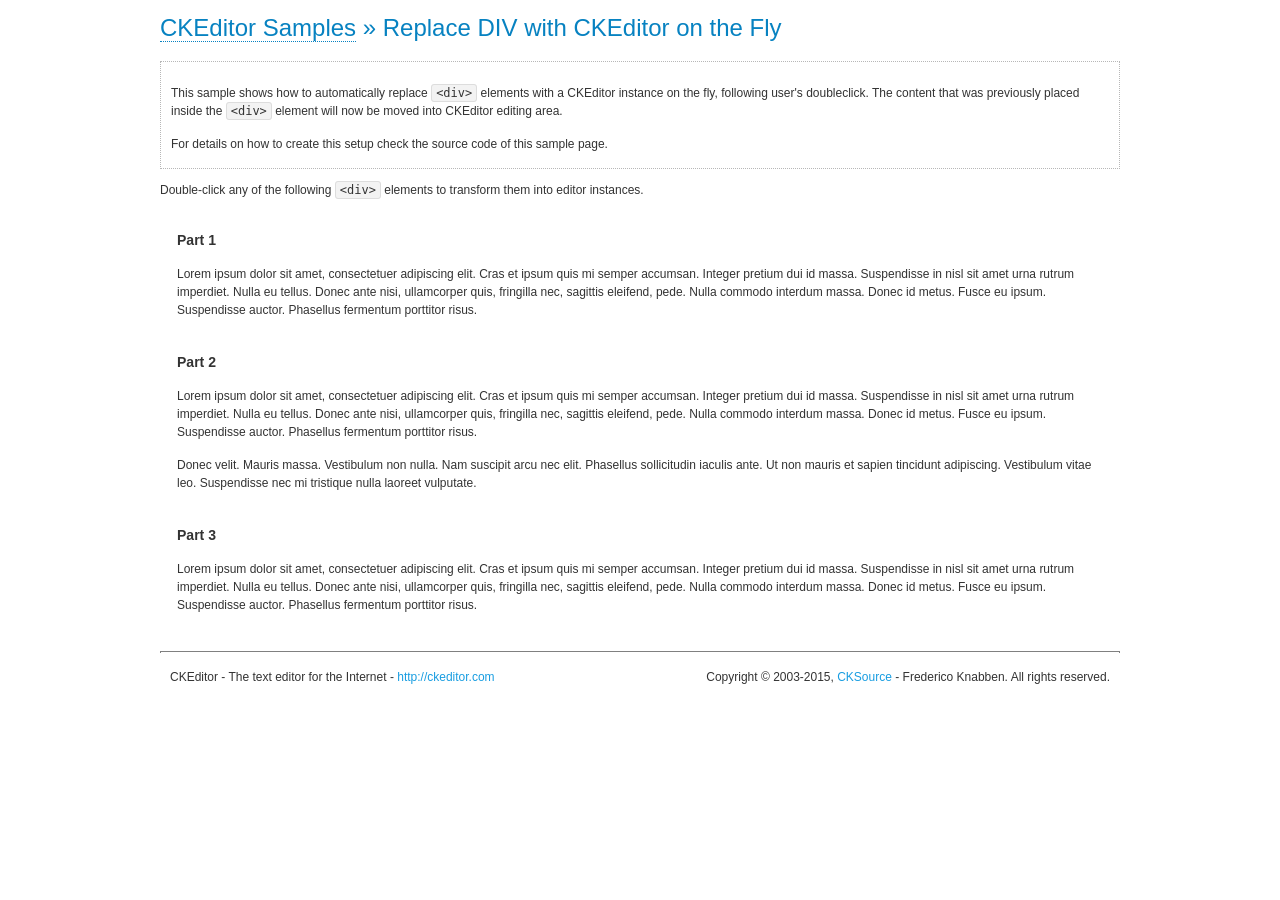
<file: editor/ckeditor/samples/divreplace.html>
<!DOCTYPE html>
<!--
Copyright (c) 2003-2015, CKSource - Frederico Knabben. All rights reserved.
For licensing, see LICENSE.md or http://ckeditor.com/license
-->
<html>
<head>
	<meta charset="utf-8">
	<title>Replace DIV &mdash; CKEditor Sample</title>
	<script src="../ckeditor.js"></script>
	<link href="sample.css" rel="stylesheet">
	<style>

		div.editable
		{
			border: solid 2px transparent;
			padding-left: 15px;
			padding-right: 15px;
		}

		div.editable:hover
		{
			border-color: black;
		}

	</style>
	<script>

		// Uncomment the following code to test the "Timeout Loading Method".
		// CKEDITOR.loadFullCoreTimeout = 5;

		window.onload = function() {
			// Listen to the double click event.
			if ( window.addEventListener )
				document.body.addEventListener( 'dblclick', onDoubleClick, false );
			else if ( window.attachEvent )
				document.body.attachEvent( 'ondblclick', onDoubleClick );

		};

		function onDoubleClick( ev ) {
			// Get the element which fired the event. This is not necessarily the
			// element to which the event has been attached.
			var element = ev.target || ev.srcElement;

			// Find out the div that holds this element.
			var name;

			do {
				element = element.parentNode;
			}
			while ( element && ( name = element.nodeName.toLowerCase() ) &&
				( name != 'div' || element.className.indexOf( 'editable' ) == -1 ) && name != 'body' );

			if ( name == 'div' && element.className.indexOf( 'editable' ) != -1 )
				replaceDiv( element );
		}

		var editor;

		function replaceDiv( div ) {
			if ( editor )
				editor.destroy();

			editor = CKEDITOR.replace( div );
		}

	</script>
</head>
<body>
	<h1 class="samples">
		<a href="index.html">CKEditor Samples</a> &raquo; Replace DIV with CKEditor on the Fly
	</h1>
	<div class="description">
		<p>
			This sample shows how to automatically replace <code>&lt;div&gt;</code> elements
			with a CKEditor instance on the fly, following user's doubleclick. The content
			that was previously placed inside the <code>&lt;div&gt;</code> element will now
			be moved into CKEditor editing area.
		</p>
		<p>
			For details on how to create this setup check the source code of this sample page.
		</p>
	</div>
	<p>
		Double-click any of the following <code>&lt;div&gt;</code> elements to transform them into
		editor instances.
	</p>
	<div class="editable">
		<h3>
			Part 1
		</h3>
		<p>
			Lorem ipsum dolor sit amet, consectetuer adipiscing elit. Cras et ipsum quis mi
			semper accumsan. Integer pretium dui id massa. Suspendisse in nisl sit amet urna
			rutrum imperdiet. Nulla eu tellus. Donec ante nisi, ullamcorper quis, fringilla
			nec, sagittis eleifend, pede. Nulla commodo interdum massa. Donec id metus. Fusce
			eu ipsum. Suspendisse auctor. Phasellus fermentum porttitor risus.
		</p>
	</div>
	<div class="editable">
		<h3>
			Part 2
		</h3>
		<p>
			Lorem ipsum dolor sit amet, consectetuer adipiscing elit. Cras et ipsum quis mi
			semper accumsan. Integer pretium dui id massa. Suspendisse in nisl sit amet urna
			rutrum imperdiet. Nulla eu tellus. Donec ante nisi, ullamcorper quis, fringilla
			nec, sagittis eleifend, pede. Nulla commodo interdum massa. Donec id metus. Fusce
			eu ipsum. Suspendisse auctor. Phasellus fermentum porttitor risus.
		</p>
		<p>
			Donec velit. Mauris massa. Vestibulum non nulla. Nam suscipit arcu nec elit. Phasellus
			sollicitudin iaculis ante. Ut non mauris et sapien tincidunt adipiscing. Vestibulum
			vitae leo. Suspendisse nec mi tristique nulla laoreet vulputate.
		</p>
	</div>
	<div class="editable">
		<h3>
			Part 3
		</h3>
		<p>
			Lorem ipsum dolor sit amet, consectetuer adipiscing elit. Cras et ipsum quis mi
			semper accumsan. Integer pretium dui id massa. Suspendisse in nisl sit amet urna
			rutrum imperdiet. Nulla eu tellus. Donec ante nisi, ullamcorper quis, fringilla
			nec, sagittis eleifend, pede. Nulla commodo interdum massa. Donec id metus. Fusce
			eu ipsum. Suspendisse auctor. Phasellus fermentum porttitor risus.
		</p>
	</div>
	<div id="footer">
		<hr>
		<p>
			CKEditor - The text editor for the Internet - <a class="samples" href="http://ckeditor.com/">http://ckeditor.com</a>
		</p>
		<p id="copy">
			Copyright &copy; 2003-2015, <a class="samples" href="http://cksource.com/">CKSource</a> - Frederico
			Knabben. All rights reserved.
		</p>
	</div>
</body>
</html>
</file>
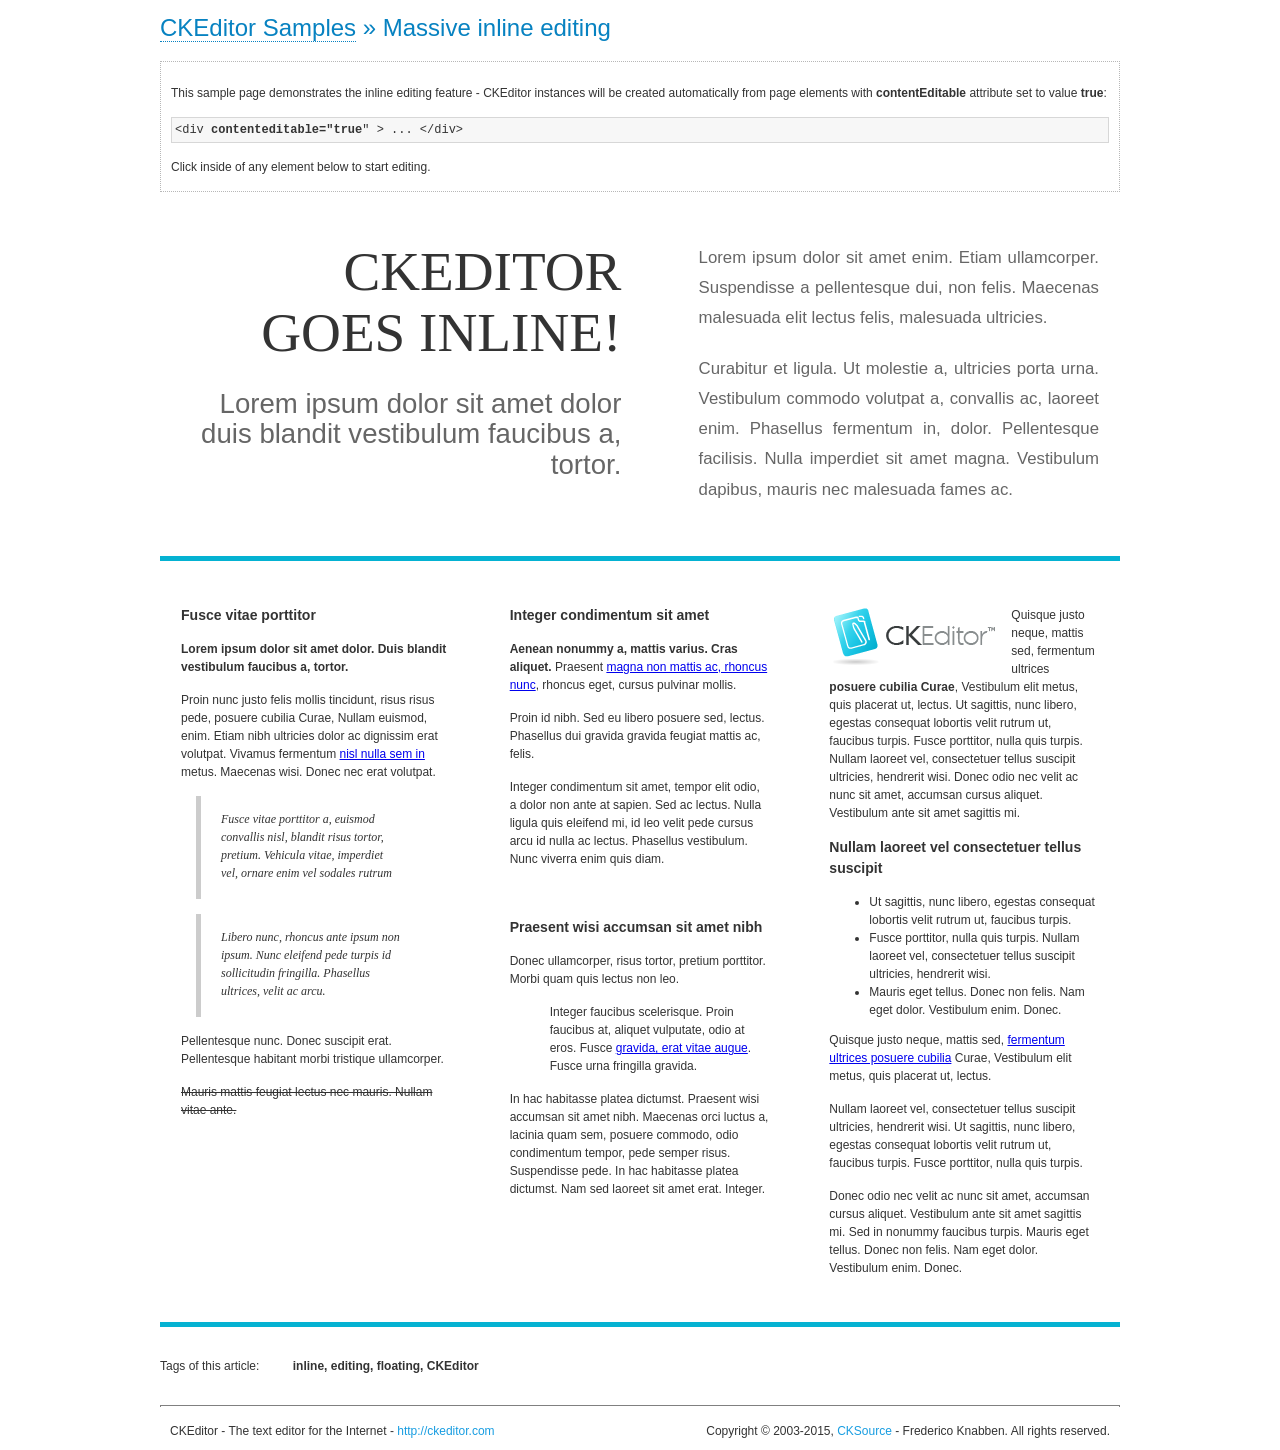
<file: editor/ckeditor/samples/inlineall.html>
<!DOCTYPE html>
<!--
Copyright (c) 2003-2015, CKSource - Frederico Knabben. All rights reserved.
For licensing, see LICENSE.md or http://ckeditor.com/license
-->
<html>
<head>
	<meta charset="utf-8">
	<title>Massive inline editing &mdash; CKEditor Sample</title>
	<script src="../ckeditor.js"></script>
	<script>

		// This code is generally not necessary, but it is here to demonstrate
		// how to customize specific editor instances on the fly. This fits well
		// this demo because we have editable elements (like headers) that
		// require less features.

		// The "instanceCreated" event is fired for every editor instance created.
		CKEDITOR.on( 'instanceCreated', function( event ) {
			var editor = event.editor,
				element = editor.element;

			// Customize editors for headers and tag list.
			// These editors don't need features like smileys, templates, iframes etc.
			if ( element.is( 'h1', 'h2', 'h3' ) || element.getAttribute( 'id' ) == 'taglist' ) {
				// Customize the editor configurations on "configLoaded" event,
				// which is fired after the configuration file loading and
				// execution. This makes it possible to change the
				// configurations before the editor initialization takes place.
				editor.on( 'configLoaded', function() {

					// Remove unnecessary plugins to make the editor simpler.
					editor.config.removePlugins = 'colorbutton,find,flash,font,' +
						'forms,iframe,image,newpage,removeformat,' +
						'smiley,specialchar,stylescombo,templates';

					// Rearrange the layout of the toolbar.
					editor.config.toolbarGroups = [
						{ name: 'editing',		groups: [ 'basicstyles', 'links' ] },
						{ name: 'undo' },
						{ name: 'clipboard',	groups: [ 'selection', 'clipboard' ] },
						{ name: 'about' }
					];
				});
			}
		});

	</script>
	<link href="sample.css" rel="stylesheet">
	<style>

		/* The following styles are just to make the page look nice. */

		/* Workaround to show Arial Black in Firefox. */
		@font-face
		{
			font-family: 'arial-black';
			src: local('Arial Black');
		}

		*[contenteditable="true"]
		{
			padding: 10px;
		}

		#container
		{
			width: 960px;
			margin: 30px auto 0;
		}

		#header
		{
			overflow: hidden;
			padding: 0 0 30px;
			border-bottom: 5px solid #05B2D2;
			position: relative;
		}

		#headerLeft,
		#headerRight
		{
			width: 49%;
			overflow: hidden;
		}

		#headerLeft
		{
			float: left;
			padding: 10px 1px 1px;
		}

		#headerLeft h2,
		#headerLeft h3
		{
			text-align: right;
			margin: 0;
			overflow: hidden;
			font-weight: normal;
		}

		#headerLeft h2
		{
			font-family: "Arial Black",arial-black;
			font-size: 4.6em;
			line-height: 1.1;
			text-transform: uppercase;
		}

		#headerLeft h3
		{
			font-size: 2.3em;
			line-height: 1.1;
			margin: .2em 0 0;
			color: #666;
		}

		#headerRight
		{
			float: right;
			padding: 1px;
		}

		#headerRight p
		{
			line-height: 1.8;
			text-align: justify;
			margin: 0;
		}

		#headerRight p + p
		{
			margin-top: 20px;
		}

		#headerRight > div
		{
			padding: 20px;
			margin: 0 0 0 30px;
			font-size: 1.4em;
			color: #666;
		}

		#columns
		{
			color: #333;
			overflow: hidden;
			padding: 20px 0;
		}

		#columns > div
		{
			float: left;
			width: 33.3%;
		}

		#columns #column1 > div
		{
			margin-left: 1px;
		}

		#columns #column3 > div
		{
			margin-right: 1px;
		}

		#columns > div > div
		{
			margin: 0px 10px;
			padding: 10px 20px;
		}

		#columns blockquote
		{
			margin-left: 15px;
		}

		#tagLine
		{
			border-top: 5px solid #05B2D2;
			padding-top: 20px;
		}

		#taglist {
			display: inline-block;
			margin-left: 20px;
			font-weight: bold;
			margin: 0 0 0 20px;
		}

	</style>
</head>
<body>
<div>
	<h1 class="samples"><a href="index.html">CKEditor Samples</a> &raquo; Massive inline editing</h1>
	<div class="description">
		<p>This sample page demonstrates the inline editing feature - CKEditor instances will be created automatically from page elements with <strong>contentEditable</strong> attribute set to value <strong>true</strong>:</p>
		<pre class="samples">&lt;div <strong>contenteditable="true</strong>" &gt; ... &lt;/div&gt;</pre>
		<p>Click inside of any element below to start editing.</p>
	</div>
</div>
<div id="container">
	<div id="header">
		<div id="headerLeft">
			<h2 id="sampleTitle" contenteditable="true">
				CKEditor<br> Goes Inline!
			</h2>
			<h3 contenteditable="true">
				Lorem ipsum dolor sit amet dolor duis blandit vestibulum faucibus a, tortor.
			</h3>
		</div>
		<div id="headerRight">
			<div contenteditable="true">
				<p>
					Lorem ipsum dolor sit amet enim. Etiam ullamcorper. Suspendisse a pellentesque dui, non felis. Maecenas malesuada elit lectus felis, malesuada ultricies.
				</p>
				<p>
					Curabitur et ligula. Ut molestie a, ultricies porta urna. Vestibulum commodo volutpat a, convallis ac, laoreet enim. Phasellus fermentum in, dolor. Pellentesque facilisis. Nulla imperdiet sit amet magna. Vestibulum dapibus, mauris nec malesuada fames ac.
				</p>
			</div>
		</div>
	</div>
	<div id="columns">
		<div id="column1">
			<div contenteditable="true">
				<h3>
					Fusce vitae porttitor
				</h3>
				<p>
					<strong>
						Lorem ipsum dolor sit amet dolor. Duis blandit vestibulum faucibus a, tortor.
					</strong>
				</p>
				<p>
					Proin nunc justo felis mollis tincidunt, risus risus pede, posuere cubilia Curae, Nullam euismod, enim. Etiam nibh ultricies dolor ac dignissim erat volutpat. Vivamus fermentum <a href="http://ckeditor.com/">nisl nulla sem in</a> metus. Maecenas wisi. Donec nec erat volutpat.
				</p>
				<blockquote>
					<p>
						Fusce vitae porttitor a, euismod convallis nisl, blandit risus tortor, pretium.
						Vehicula vitae, imperdiet vel, ornare enim vel sodales rutrum
					</p>
				</blockquote>
				<blockquote>
					<p>
						Libero nunc, rhoncus ante ipsum non ipsum. Nunc eleifend pede turpis id sollicitudin fringilla. Phasellus ultrices, velit ac arcu.
					</p>
				</blockquote>
				<p>Pellentesque nunc. Donec suscipit erat. Pellentesque habitant morbi tristique ullamcorper.</p>
				<p><s>Mauris mattis feugiat lectus nec mauris. Nullam vitae ante.</s></p>
			</div>
		</div>
		<div id="column2">
			<div contenteditable="true">
				<h3>
					Integer condimentum sit amet
				</h3>
				<p>
					<strong>Aenean nonummy a, mattis varius. Cras aliquet.</strong>
					Praesent <a href="http://ckeditor.com/">magna non mattis ac, rhoncus nunc</a>, rhoncus eget, cursus pulvinar mollis.</p>
				<p>Proin id nibh. Sed eu libero posuere sed, lectus. Phasellus dui gravida gravida feugiat mattis ac, felis.</p>
				<p>Integer condimentum sit amet, tempor elit odio, a dolor non ante at sapien. Sed ac lectus. Nulla ligula quis eleifend mi, id leo velit pede cursus arcu id nulla ac lectus. Phasellus vestibulum. Nunc viverra enim quis diam.</p>
			</div>
			<div contenteditable="true">
				<h3>
					Praesent wisi accumsan sit amet nibh
				</h3>
				<p>Donec ullamcorper, risus tortor, pretium porttitor. Morbi quam quis lectus non leo.</p>
				<p style="margin-left: 40px; ">Integer faucibus scelerisque. Proin faucibus at, aliquet vulputate, odio at eros. Fusce <a href="http://ckeditor.com/">gravida, erat vitae augue</a>. Fusce urna fringilla gravida.</p>
				<p>In hac habitasse platea dictumst. Praesent wisi accumsan sit amet nibh. Maecenas orci luctus a, lacinia quam sem, posuere commodo, odio condimentum tempor, pede semper risus. Suspendisse pede. In hac habitasse platea dictumst. Nam sed laoreet sit amet erat. Integer.</p>
			</div>
		</div>
		<div id="column3">
			<div contenteditable="true">
				<p>
					<img src="assets/inlineall/logo.png" alt="CKEditor logo" style="float:left">
				</p>
				<p>Quisque justo neque, mattis sed, fermentum ultrices <strong>posuere cubilia Curae</strong>, Vestibulum elit metus, quis placerat ut, lectus. Ut sagittis, nunc libero, egestas consequat lobortis velit rutrum ut, faucibus turpis. Fusce porttitor, nulla quis turpis. Nullam laoreet vel, consectetuer tellus suscipit ultricies, hendrerit wisi. Donec odio nec velit ac nunc sit amet, accumsan cursus aliquet. Vestibulum ante sit amet sagittis mi.</p>
				<h3>
					Nullam laoreet vel consectetuer tellus suscipit
				</h3>
				<ul>
					<li>Ut sagittis, nunc libero, egestas consequat lobortis velit rutrum ut, faucibus turpis.</li>
					<li>Fusce porttitor, nulla quis turpis. Nullam laoreet vel, consectetuer tellus suscipit ultricies, hendrerit wisi.</li>
					<li>Mauris eget tellus. Donec non felis. Nam eget dolor. Vestibulum enim. Donec.</li>
				</ul>
				<p>Quisque justo neque, mattis sed, <a href="http://ckeditor.com/">fermentum ultrices posuere cubilia</a> Curae, Vestibulum elit metus, quis placerat ut, lectus.</p>
				<p>Nullam laoreet vel, consectetuer tellus suscipit ultricies, hendrerit wisi. Ut sagittis, nunc libero, egestas consequat lobortis velit rutrum ut, faucibus turpis. Fusce porttitor, nulla quis turpis.</p>
				<p>Donec odio nec velit ac nunc sit amet, accumsan cursus aliquet. Vestibulum ante sit amet sagittis mi. Sed in nonummy faucibus turpis. Mauris eget tellus. Donec non felis. Nam eget dolor. Vestibulum enim. Donec.</p>
			</div>
		</div>
	</div>
	<div id="tagLine">
		Tags of this article:
		<p id="taglist" contenteditable="true">
			inline, editing, floating, CKEditor
		</p>
	</div>
</div>
<div id="footer">
	<hr>
	<p>
		CKEditor - The text editor for the Internet - <a class="samples" href="http://ckeditor.com/">
			http://ckeditor.com</a>
	</p>
	<p id="copy">
		Copyright &copy; 2003-2015, <a class="samples" href="http://cksource.com/">CKSource</a>
		- Frederico Knabben. All rights reserved.
	</p>
</div>
</body>
</html>
</file>
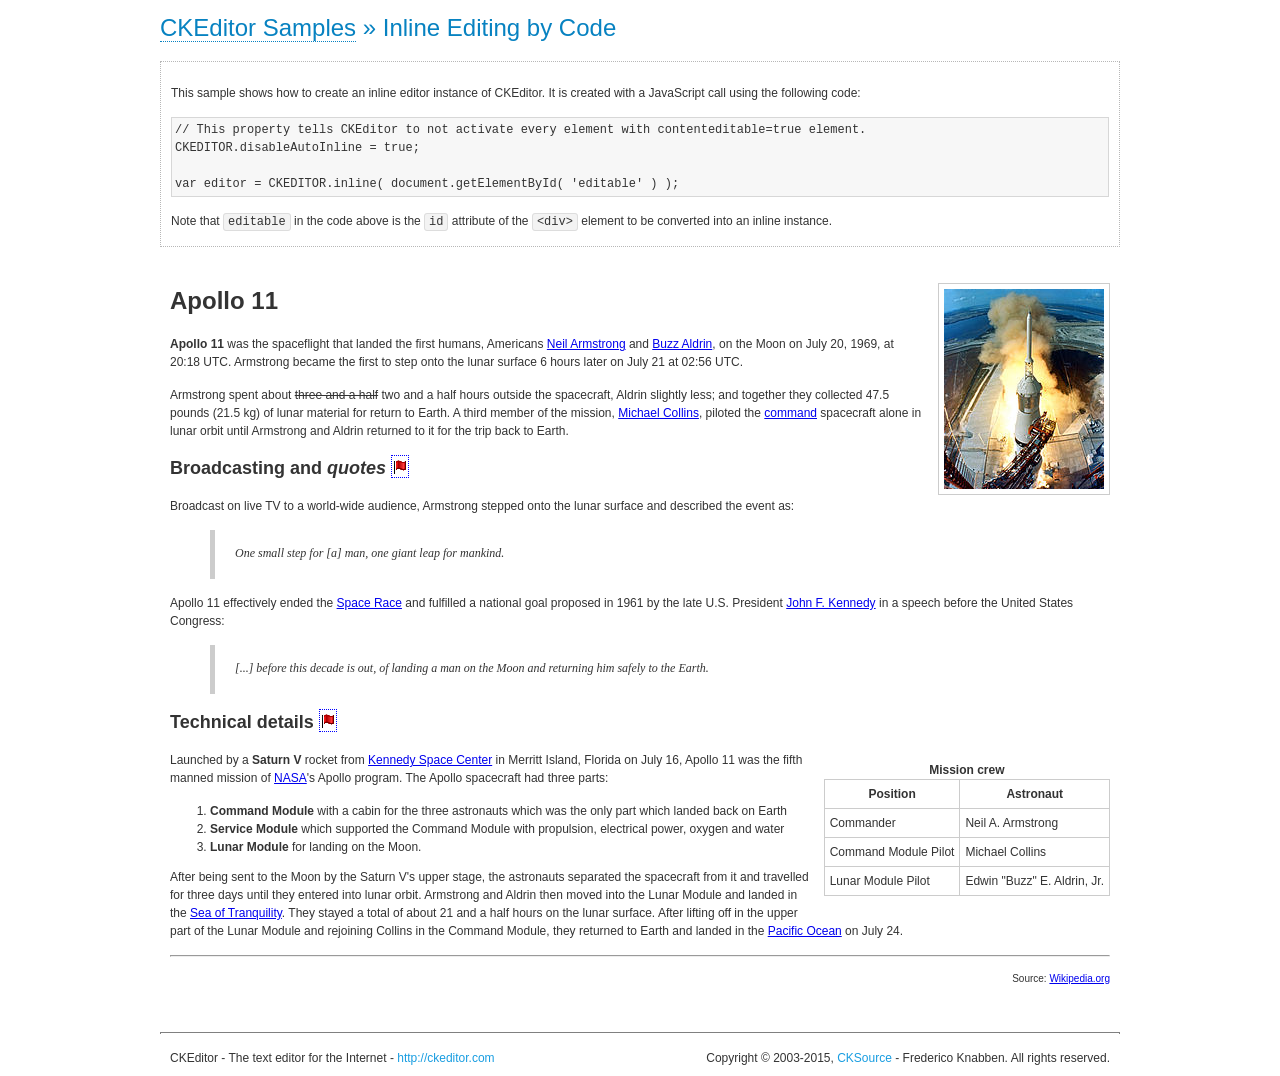
<file: editor/ckeditor/samples/inlinebycode.html>
<!DOCTYPE html>
<!--
Copyright (c) 2003-2015, CKSource - Frederico Knabben. All rights reserved.
For licensing, see LICENSE.md or http://ckeditor.com/license
-->
<html>
<head>
	<meta charset="utf-8">
	<title>Inline Editing by Code &mdash; CKEditor Sample</title>
	<script src="../ckeditor.js"></script>
	<link href="sample.css" rel="stylesheet">
	<style>

		#editable
		{
			padding: 10px;
			float: left;
		}

	</style>
</head>
<body>
	<h1 class="samples">
		<a href="index.html">CKEditor Samples</a> &raquo; Inline Editing by Code
	</h1>
	<div class="description">
		<p>
			This sample shows how to create an inline editor instance of CKEditor. It is created
			with a JavaScript call using the following code:
		</p>
<pre class="samples">
// This property tells CKEditor to not activate every element with contenteditable=true element.
CKEDITOR.disableAutoInline = true;

var editor = CKEDITOR.inline( document.getElementById( 'editable' ) );
</pre>
		<p>
			Note that <code>editable</code> in the code above is the <code>id</code>
			attribute of the <code>&lt;div&gt;</code> element to be converted into an inline instance.
		</p>
	</div>
	<div id="editable" contenteditable="true">
		<h1><img alt="Saturn V carrying Apollo 11" class="right" src="assets/sample.jpg" /> Apollo 11</h1>

		<p><b>Apollo 11</b> was the spaceflight that landed the first humans, Americans <a href="http://en.wikipedia.org/wiki/Neil_Armstrong" title="Neil Armstrong">Neil Armstrong</a> and <a href="http://en.wikipedia.org/wiki/Buzz_Aldrin" title="Buzz Aldrin">Buzz Aldrin</a>, on the Moon on July 20, 1969, at 20:18 UTC. Armstrong became the first to step onto the lunar surface 6 hours later on July 21 at 02:56 UTC.</p>

		<p>Armstrong spent about <s>three and a half</s> two and a half hours outside the spacecraft, Aldrin slightly less; and together they collected 47.5 pounds (21.5&nbsp;kg) of lunar material for return to Earth. A third member of the mission, <a href="http://en.wikipedia.org/wiki/Michael_Collins_(astronaut)" title="Michael Collins (astronaut)">Michael Collins</a>, piloted the <a href="http://en.wikipedia.org/wiki/Apollo_Command/Service_Module" title="Apollo Command/Service Module">command</a> spacecraft alone in lunar orbit until Armstrong and Aldrin returned to it for the trip back to Earth.</p>

		<h2>Broadcasting and <em>quotes</em> <a id="quotes" name="quotes"></a></h2>

		<p>Broadcast on live TV to a world-wide audience, Armstrong stepped onto the lunar surface and described the event as:</p>

		<blockquote>
			<p>One small step for [a] man, one giant leap for mankind.</p>
		</blockquote>

		<p>Apollo 11 effectively ended the <a href="http://en.wikipedia.org/wiki/Space_Race" title="Space Race">Space Race</a> and fulfilled a national goal proposed in 1961 by the late U.S. President <a href="http://en.wikipedia.org/wiki/John_F._Kennedy" title="John F. Kennedy">John F. Kennedy</a> in a speech before the United States Congress:</p>

		<blockquote>
			<p>[...] before this decade is out, of landing a man on the Moon and returning him safely to the Earth.</p>
		</blockquote>

		<h2>Technical details <a id="tech-details" name="tech-details"></a></h2>

		<table align="right" border="1" bordercolor="#ccc" cellpadding="5" cellspacing="0" style="border-collapse:collapse;margin:10px 0 10px 15px;">
			<caption><strong>Mission crew</strong></caption>
			<thead>
			<tr>
				<th scope="col">Position</th>
				<th scope="col">Astronaut</th>
			</tr>
			</thead>
			<tbody>
			<tr>
				<td>Commander</td>
				<td>Neil A. Armstrong</td>
			</tr>
			<tr>
				<td>Command Module Pilot</td>
				<td>Michael Collins</td>
			</tr>
			<tr>
				<td>Lunar Module Pilot</td>
				<td>Edwin &quot;Buzz&quot; E. Aldrin, Jr.</td>
			</tr>
			</tbody>
		</table>

		<p>Launched by a <strong>Saturn V</strong> rocket from <a href="http://en.wikipedia.org/wiki/Kennedy_Space_Center" title="Kennedy Space Center">Kennedy Space Center</a> in Merritt Island, Florida on July 16, Apollo 11 was the fifth manned mission of <a href="http://en.wikipedia.org/wiki/NASA" title="NASA">NASA</a>&#39;s Apollo program. The Apollo spacecraft had three parts:</p>

		<ol>
			<li><strong>Command Module</strong> with a cabin for the three astronauts which was the only part which landed back on Earth</li>
			<li><strong>Service Module</strong> which supported the Command Module with propulsion, electrical power, oxygen and water</li>
			<li><strong>Lunar Module</strong> for landing on the Moon.</li>
		</ol>

		<p>After being sent to the Moon by the Saturn V&#39;s upper stage, the astronauts separated the spacecraft from it and travelled for three days until they entered into lunar orbit. Armstrong and Aldrin then moved into the Lunar Module and landed in the <a href="http://en.wikipedia.org/wiki/Mare_Tranquillitatis" title="Mare Tranquillitatis">Sea of Tranquility</a>. They stayed a total of about 21 and a half hours on the lunar surface. After lifting off in the upper part of the Lunar Module and rejoining Collins in the Command Module, they returned to Earth and landed in the <a href="http://en.wikipedia.org/wiki/Pacific_Ocean" title="Pacific Ocean">Pacific Ocean</a> on July 24.</p>

		<hr />
		<p style="text-align: right;"><small>Source: <a href="http://en.wikipedia.org/wiki/Apollo_11">Wikipedia.org</a></small></p>
	</div>

	<script>
		// We need to turn off the automatic editor creation first.
		CKEDITOR.disableAutoInline = true;

		var editor = CKEDITOR.inline( 'editable' );
	</script>
	<div id="footer">
		<hr>
		<p contenteditable="true">
			CKEditor - The text editor for the Internet - <a class="samples" href="http://ckeditor.com/">
				http://ckeditor.com</a>
		</p>
		<p id="copy">
			Copyright &copy; 2003-2015, <a class="samples" href="http://cksource.com/">CKSource</a>
			- Frederico Knabben. All rights reserved.
		</p>
	</div>
</body>
</html>
</file>
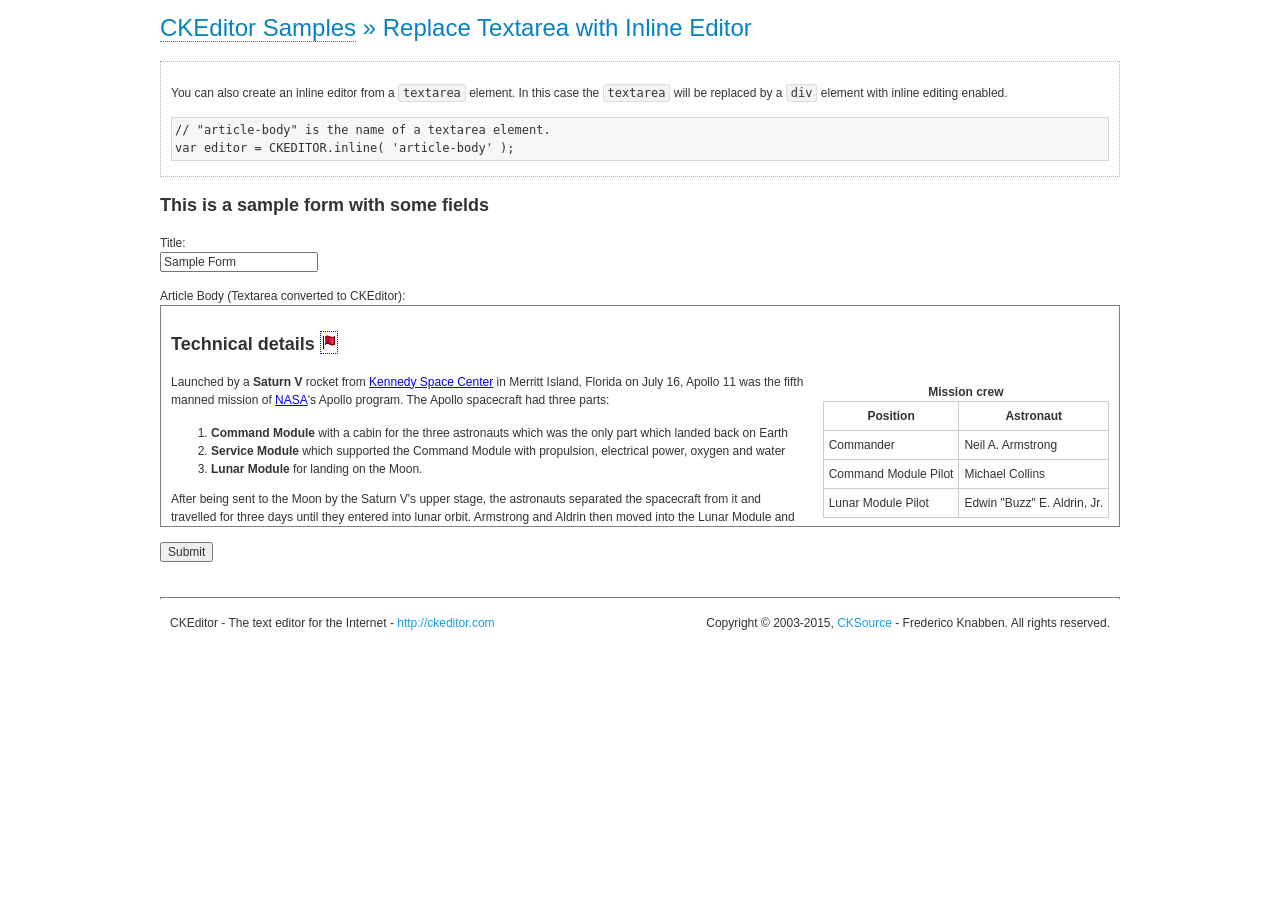
<file: editor/ckeditor/samples/inlinetextarea.html>
<!DOCTYPE html>
<!--
Copyright (c) 2003-2015, CKSource - Frederico Knabben. All rights reserved.
For licensing, see LICENSE.md or http://ckeditor.com/license
-->
<html>
<head>
	<meta charset="utf-8">
	<title>Replace Textarea with Inline Editor &mdash; CKEditor Sample</title>
	<script src="../ckeditor.js"></script>
	<link href="sample.css" rel="stylesheet">
	<style>

		/* Style the CKEditor element to look like a textfield */
		.cke_textarea_inline
		{
			padding: 10px;
			height: 200px;
			overflow: auto;

			border: 1px solid gray;
			-webkit-appearance: textfield;
		}

	</style>
</head>
<body>
	<h1 class="samples">
		<a href="index.html">CKEditor Samples</a> &raquo; Replace Textarea with Inline Editor
	</h1>
	<div class="description">
		<p>
			You can also create an inline editor from a <code>textarea</code>
			element. In this case the <code>textarea</code> will be replaced
			by a <code>div</code> element with inline editing enabled.
		</p>
<pre class="samples">
// "article-body" is the name of a textarea element.
var editor = CKEDITOR.inline( 'article-body' );
</pre>
	</div>
	<form action="sample_posteddata.php" method="post">
		<h2>This is a sample form with some fields</h2>
		<p>
			Title:<br>
			<input type="text" name="title" value="Sample Form"></p>
		<p>
			Article Body (Textarea converted to CKEditor):<br>
			<textarea name="article-body" style="height: 200px">
				&lt;h2&gt;Technical details &lt;a id="tech-details" name="tech-details"&gt;&lt;/a&gt;&lt;/h2&gt;

				&lt;table align="right" border="1" bordercolor="#ccc" cellpadding="5" cellspacing="0" style="border-collapse:collapse;margin:10px 0 10px 15px;"&gt;
					&lt;caption&gt;&lt;strong&gt;Mission crew&lt;/strong&gt;&lt;/caption&gt;
					&lt;thead&gt;
					&lt;tr&gt;
						&lt;th scope="col"&gt;Position&lt;/th&gt;
						&lt;th scope="col"&gt;Astronaut&lt;/th&gt;
					&lt;/tr&gt;
					&lt;/thead&gt;
					&lt;tbody&gt;
					&lt;tr&gt;
						&lt;td&gt;Commander&lt;/td&gt;
						&lt;td&gt;Neil A. Armstrong&lt;/td&gt;
					&lt;/tr&gt;
					&lt;tr&gt;
						&lt;td&gt;Command Module Pilot&lt;/td&gt;
						&lt;td&gt;Michael Collins&lt;/td&gt;
					&lt;/tr&gt;
					&lt;tr&gt;
						&lt;td&gt;Lunar Module Pilot&lt;/td&gt;
						&lt;td&gt;Edwin &quot;Buzz&quot; E. Aldrin, Jr.&lt;/td&gt;
					&lt;/tr&gt;
					&lt;/tbody&gt;
				&lt;/table&gt;

				&lt;p&gt;Launched by a &lt;strong&gt;Saturn V&lt;/strong&gt; rocket from &lt;a href="http://en.wikipedia.org/wiki/Kennedy_Space_Center" title="Kennedy Space Center"&gt;Kennedy Space Center&lt;/a&gt; in Merritt Island, Florida on July 16, Apollo 11 was the fifth manned mission of &lt;a href="http://en.wikipedia.org/wiki/NASA" title="NASA"&gt;NASA&lt;/a&gt;&#39;s Apollo program. The Apollo spacecraft had three parts:&lt;/p&gt;

				&lt;ol&gt;
					&lt;li&gt;&lt;strong&gt;Command Module&lt;/strong&gt; with a cabin for the three astronauts which was the only part which landed back on Earth&lt;/li&gt;
					&lt;li&gt;&lt;strong&gt;Service Module&lt;/strong&gt; which supported the Command Module with propulsion, electrical power, oxygen and water&lt;/li&gt;
					&lt;li&gt;&lt;strong&gt;Lunar Module&lt;/strong&gt; for landing on the Moon.&lt;/li&gt;
				&lt;/ol&gt;

				&lt;p&gt;After being sent to the Moon by the Saturn V&#39;s upper stage, the astronauts separated the spacecraft from it and travelled for three days until they entered into lunar orbit. Armstrong and Aldrin then moved into the Lunar Module and landed in the &lt;a href="http://en.wikipedia.org/wiki/Mare_Tranquillitatis" title="Mare Tranquillitatis"&gt;Sea of Tranquility&lt;/a&gt;. They stayed a total of about 21 and a half hours on the lunar surface. After lifting off in the upper part of the Lunar Module and rejoining Collins in the Command Module, they returned to Earth and landed in the &lt;a href="http://en.wikipedia.org/wiki/Pacific_Ocean" title="Pacific Ocean"&gt;Pacific Ocean&lt;/a&gt; on July 24.&lt;/p&gt;

				&lt;hr /&gt;
				&lt;p style="text-align: right;"&gt;&lt;small&gt;Source: &lt;a href="http://en.wikipedia.org/wiki/Apollo_11"&gt;Wikipedia.org&lt;/a&gt;&lt;/small&gt;&lt;/p&gt;
			</textarea>
		</p>
		<p>
			<input type="submit" value="Submit">
		</p>
	</form>

	<script>
		CKEDITOR.inline( 'article-body' );
	</script>
	<div id="footer">
		<hr>
		<p>
			CKEditor - The text editor for the Internet - <a class="samples" href="http://ckeditor.com/">
				http://ckeditor.com</a>
		</p>
		<p id="copy">
			Copyright &copy; 2003-2015, <a class="samples" href="http://cksource.com/">CKSource</a>
			- Frederico Knabben. All rights reserved.
		</p>
	</div>
</body>
</html>
</file>
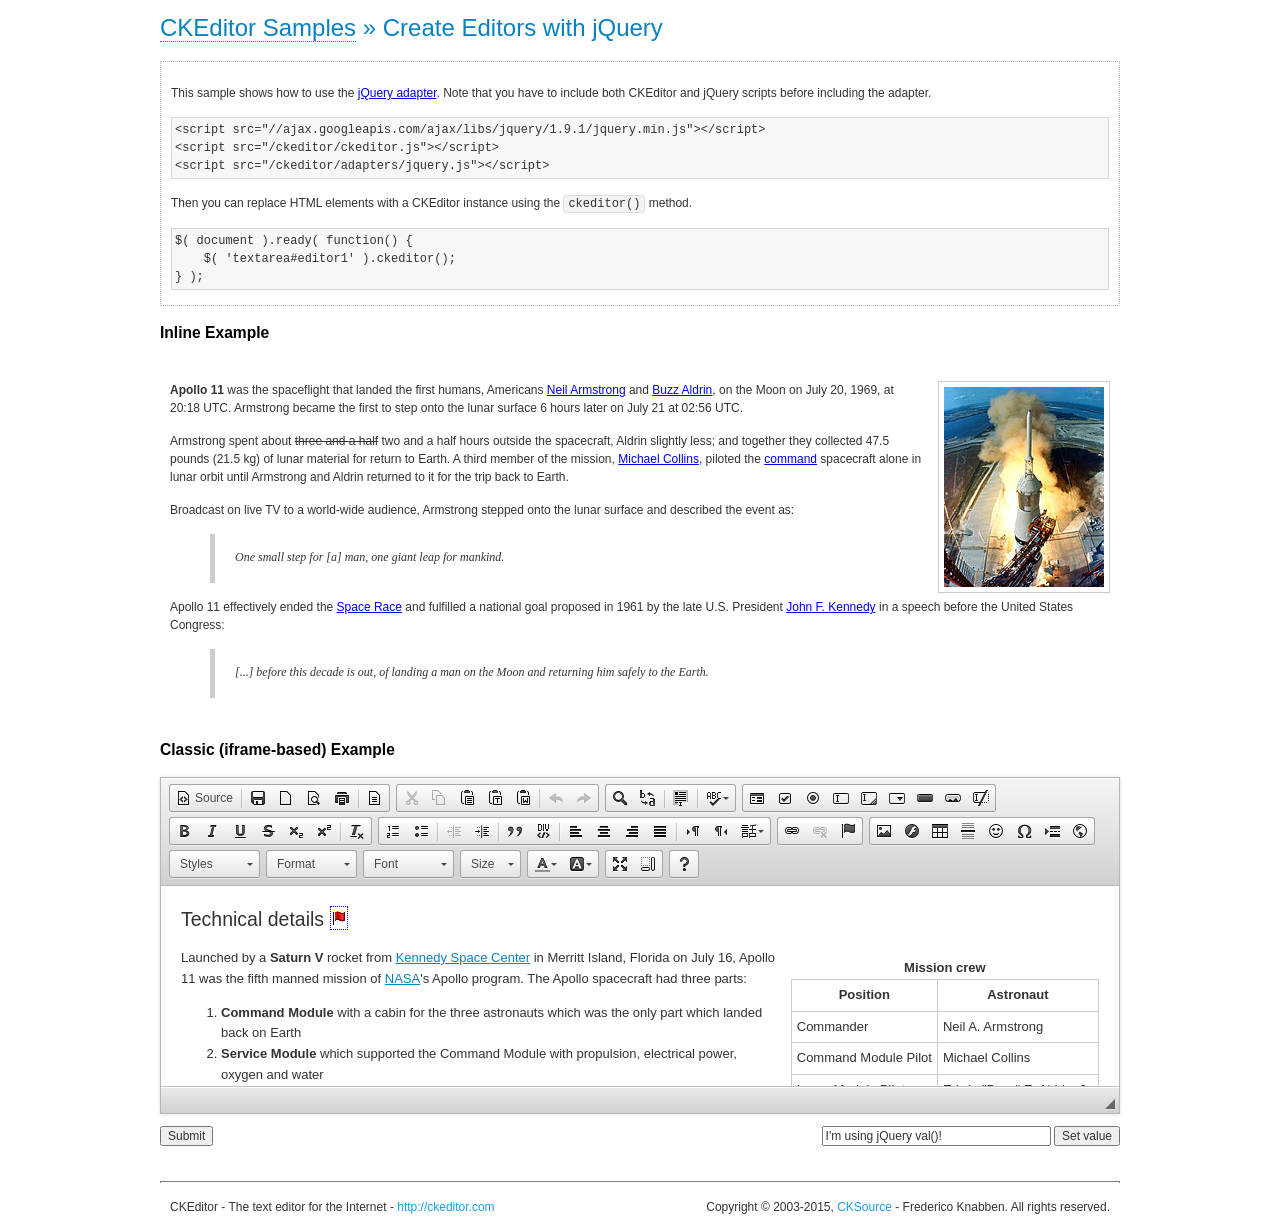
<file: editor/ckeditor/samples/jquery.html>
<!DOCTYPE html>
<!--
Copyright (c) 2003-2015, CKSource - Frederico Knabben. All rights reserved.
For licensing, see LICENSE.md or http://ckeditor.com/license
-->
<html>
<head>
	<meta charset="utf-8">
	<title>jQuery Adapter &mdash; CKEditor Sample</title>
	<script src="http://code.jquery.com/jquery-1.11.0.min.js"></script>
	<script src="../ckeditor.js"></script>
	<script src="../adapters/jquery.js"></script>
	<link href="sample.css" rel="stylesheet">
	<style>

		#editable
		{
			padding: 10px;
			float: left;
		}

	</style>
	<script>

		CKEDITOR.disableAutoInline = true;

		$( document ).ready( function() {
			$( '#editor1' ).ckeditor(); // Use CKEDITOR.replace() if element is <textarea>.
			$( '#editable' ).ckeditor(); // Use CKEDITOR.inline().
		} );

		function setValue() {
			$( '#editor1' ).val( $( 'input#val' ).val() );
		}

	</script>
</head>
<body>
	<h1 class="samples">
		<a href="index.html" id="a-test">CKEditor Samples</a> &raquo; Create Editors with jQuery
	</h1>
	<form action="sample_posteddata.php" method="post">
		<div class="description">
			<p>
				This sample shows how to use the <a href="http://docs.ckeditor.com/#!/guide/dev_jquery">jQuery adapter</a>.
				Note that you have to include both CKEditor and jQuery scripts before including the adapter.
			</p>

<pre class="samples">
&lt;script src="//ajax.googleapis.com/ajax/libs/jquery/1.9.1/jquery.min.js"&gt;&lt;/script&gt;
&lt;script src="/ckeditor/ckeditor.js"&gt;&lt;/script&gt;
&lt;script src="/ckeditor/adapters/jquery.js"&gt;&lt;/script&gt;
</pre>

			<p>Then you can replace HTML elements with a CKEditor instance using the <code>ckeditor()</code> method.</p>

<pre class="samples">
$( document ).ready( function() {
	$( 'textarea#editor1' ).ckeditor();
} );
</pre>
		</div>

		<h2 class="samples">Inline Example</h2>

		<div id="editable" contenteditable="true">
			<p><img alt="Saturn V carrying Apollo 11" class="right" src="assets/sample.jpg"/><b>Apollo 11</b> was the spaceflight that landed the first humans, Americans <a href="http://en.wikipedia.org/wiki/Neil_Armstrong" title="Neil Armstrong">Neil Armstrong</a> and <a href="http://en.wikipedia.org/wiki/Buzz_Aldrin" title="Buzz Aldrin">Buzz Aldrin</a>, on the Moon on July 20, 1969, at 20:18 UTC. Armstrong became the first to step onto the lunar surface 6 hours later on July 21 at 02:56 UTC.</p>
			<p>Armstrong spent about <s>three and a half</s> two and a half hours outside the spacecraft, Aldrin slightly less; and together they collected 47.5 pounds (21.5&nbsp;kg) of lunar material for return to Earth. A third member of the mission, <a href="http://en.wikipedia.org/wiki/Michael_Collins_(astronaut)" title="Michael Collins (astronaut)">Michael Collins</a>, piloted the <a href="http://en.wikipedia.org/wiki/Apollo_Command/Service_Module" title="Apollo Command/Service Module">command</a> spacecraft alone in lunar orbit until Armstrong and Aldrin returned to it for the trip back to Earth.
			<p>Broadcast on live TV to a world-wide audience, Armstrong stepped onto the lunar surface and described the event as:</p>
			<blockquote><p>One small step for [a] man, one giant leap for mankind.</p></blockquote> <p>Apollo 11 effectively ended the <a href="http://en.wikipedia.org/wiki/Space_Race" title="Space Race">Space Race</a> and fulfilled a national goal proposed in 1961 by the late U.S. President <a href="http://en.wikipedia.org/wiki/John_F._Kennedy" title="John F. Kennedy">John F. Kennedy</a> in a speech before the United States Congress:</p> <blockquote><p>[...] before this decade is out, of landing a man on the Moon and returning him safely to the Earth.</p></blockquote>
		</div>

		<br style="clear: both">

		<h2 class="samples">Classic (iframe-based) Example</h2>

		<textarea cols="80" id="editor1" name="editor1" rows="10">
			&lt;h2&gt;Technical details &lt;a id=&quot;tech-details&quot; name=&quot;tech-details&quot;&gt;&lt;/a&gt;&lt;/h2&gt; &lt;table align=&quot;right&quot; border=&quot;1&quot; bordercolor=&quot;#ccc&quot; cellpadding=&quot;5&quot; cellspacing=&quot;0&quot; style=&quot;border-collapse:collapse;margin:10px 0 10px 15px;&quot;&gt; &lt;caption&gt;&lt;strong&gt;Mission crew&lt;/strong&gt;&lt;/caption&gt; &lt;thead&gt; &lt;tr&gt; &lt;th scope=&quot;col&quot;&gt;Position&lt;/th&gt; &lt;th scope=&quot;col&quot;&gt;Astronaut&lt;/th&gt; &lt;/tr&gt; &lt;/thead&gt; &lt;tbody&gt; &lt;tr&gt; &lt;td&gt;Commander&lt;/td&gt; &lt;td&gt;Neil A. Armstrong&lt;/td&gt; &lt;/tr&gt; &lt;tr&gt; &lt;td&gt;Command Module Pilot&lt;/td&gt; &lt;td&gt;Michael Collins&lt;/td&gt; &lt;/tr&gt; &lt;tr&gt; &lt;td&gt;Lunar Module Pilot&lt;/td&gt; &lt;td&gt;Edwin &amp;quot;Buzz&amp;quot; E. Aldrin, Jr.&lt;/td&gt; &lt;/tr&gt; &lt;/tbody&gt; &lt;/table&gt; &lt;p&gt;Launched by a &lt;strong&gt;Saturn V&lt;/strong&gt; rocket from &lt;a href=&quot;http://en.wikipedia.org/wiki/Kennedy_Space_Center&quot; title=&quot;Kennedy Space Center&quot;&gt;Kennedy Space Center&lt;/a&gt; in Merritt Island, Florida on July 16, Apollo 11 was the fifth manned mission of &lt;a href=&quot;http://en.wikipedia.org/wiki/NASA&quot; title=&quot;NASA&quot;&gt;NASA&lt;/a&gt;&amp;#39;s Apollo program. The Apollo spacecraft had three parts:&lt;/p&gt; &lt;ol&gt; &lt;li&gt;&lt;strong&gt;Command Module&lt;/strong&gt; with a cabin for the three astronauts which was the only part which landed back on Earth&lt;/li&gt; &lt;li&gt;&lt;strong&gt;Service Module&lt;/strong&gt; which supported the Command Module with propulsion, electrical power, oxygen and water&lt;/li&gt; &lt;li&gt;&lt;strong&gt;Lunar Module&lt;/strong&gt; for landing on the Moon.&lt;/li&gt; &lt;/ol&gt; &lt;p&gt;After being sent to the Moon by the Saturn V&amp;#39;s upper stage, the astronauts separated the spacecraft from it and travelled for three days until they entered into lunar orbit. Armstrong and Aldrin then moved into the Lunar Module and landed in the &lt;a href=&quot;http://en.wikipedia.org/wiki/Mare_Tranquillitatis&quot; title=&quot;Mare Tranquillitatis&quot;&gt;Sea of Tranquility&lt;/a&gt;. They stayed a total of about 21 and a half hours on the lunar surface. After lifting off in the upper part of the Lunar Module and rejoining Collins in the Command Module, they returned to Earth and landed in the &lt;a href=&quot;http://en.wikipedia.org/wiki/Pacific_Ocean&quot; title=&quot;Pacific Ocean&quot;&gt;Pacific Ocean&lt;/a&gt; on July 24.&lt;/p&gt; &lt;hr/&gt; &lt;p style=&quot;text-align: right;&quot;&gt;&lt;small&gt;Source: &lt;a href=&quot;http://en.wikipedia.org/wiki/Apollo_11&quot;&gt;Wikipedia.org&lt;/a&gt;&lt;/small&gt;&lt;/p&gt;
		</textarea>

		<p style="overflow: hidden">
			<input style="float: left" type="submit" value="Submit">
			<span style="float: right">
				<input type="text" id="val" value="I'm using jQuery val()!" size="30">
				<input onclick="setValue();" type="button" value="Set value">
			</span>
		</p>
	</form>
	<div id="footer">
		<hr>
		<p>
			CKEditor - The text editor for the Internet - <a class="samples" href="http://ckeditor.com/">http://ckeditor.com</a>
		</p>
		<p id="copy">
			Copyright &copy; 2003-2015, <a class="samples" href="http://cksource.com/">CKSource</a> - Frederico
			Knabben. All rights reserved.
		</p>
	</div>
</body>
</html>
</file>
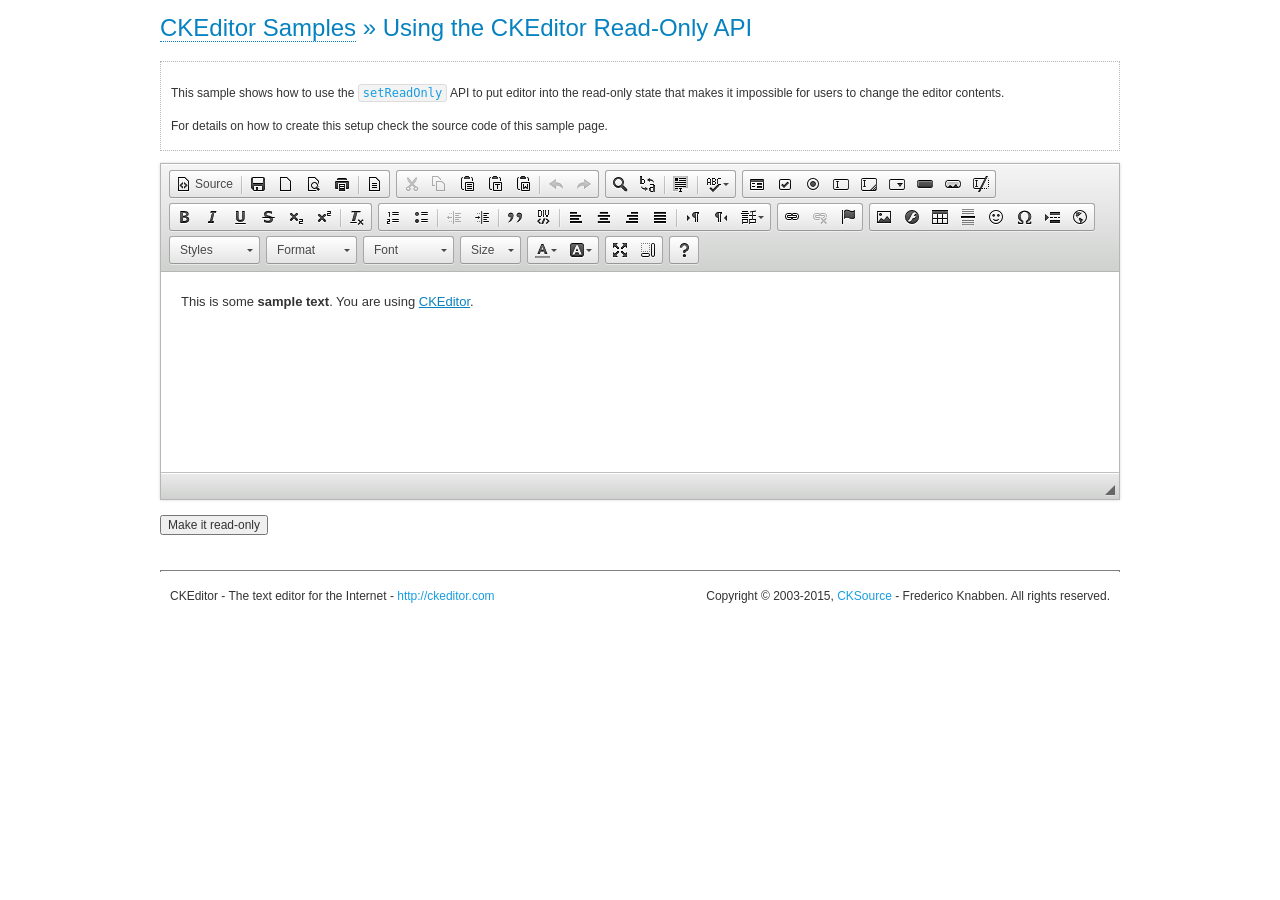
<file: editor/ckeditor/samples/readonly.html>
<!DOCTYPE html>
<!--
Copyright (c) 2003-2015, CKSource - Frederico Knabben. All rights reserved.
For licensing, see LICENSE.md or http://ckeditor.com/license
-->
<html>
<head>
	<meta charset="utf-8">
	<title>Using the CKEditor Read-Only API &mdash; CKEditor Sample</title>
	<script src="../ckeditor.js"></script>
	<link rel="stylesheet" href="sample.css">
	<script>

		var editor;

		// The instanceReady event is fired, when an instance of CKEditor has finished
		// its initialization.
		CKEDITOR.on( 'instanceReady', function( ev ) {
			editor = ev.editor;

			// Show this "on" button.
			document.getElementById( 'readOnlyOn' ).style.display = '';

			// Event fired when the readOnly property changes.
			editor.on( 'readOnly', function() {
				document.getElementById( 'readOnlyOn' ).style.display = this.readOnly ? 'none' : '';
				document.getElementById( 'readOnlyOff' ).style.display = this.readOnly ? '' : 'none';
			});
		});

		function toggleReadOnly( isReadOnly ) {
			// Change the read-only state of the editor.
			// http://docs.ckeditor.com/#!/api/CKEDITOR.editor-method-setReadOnly
			editor.setReadOnly( isReadOnly );
		}

	</script>
</head>
<body>
	<h1 class="samples">
		<a href="index.html">CKEditor Samples</a> &raquo; Using the CKEditor Read-Only API
	</h1>
	<div class="description">
		<p>
			This sample shows how to use the
			<code><a class="samples" href="http://docs.ckeditor.com/#!/api/CKEDITOR.editor-method-setReadOnly">setReadOnly</a></code>
			API to put editor into the read-only state that makes it impossible for users to change the editor contents.
		</p>
		<p>
			For details on how to create this setup check the source code of this sample page.
		</p>
	</div>
	<form action="sample_posteddata.php" method="post">
		<p>
			<textarea class="ckeditor" id="editor1" name="editor1" cols="100" rows="10">&lt;p&gt;This is some &lt;strong&gt;sample text&lt;/strong&gt;. You are using &lt;a href="http://ckeditor.com/"&gt;CKEditor&lt;/a&gt;.&lt;/p&gt;</textarea>
		</p>
		<p>
			<input id="readOnlyOn" onclick="toggleReadOnly();" type="button" value="Make it read-only" style="display:none">
			<input id="readOnlyOff" onclick="toggleReadOnly( false );" type="button" value="Make it editable again" style="display:none">
		</p>
	</form>
	<div id="footer">
		<hr>
		<p>
			CKEditor - The text editor for the Internet - <a class="samples" href="http://ckeditor.com/">http://ckeditor.com</a>
		</p>
		<p id="copy">
			Copyright &copy; 2003-2015, <a class="samples" href="http://cksource.com/">CKSource</a> - Frederico
			Knabben. All rights reserved.
		</p>
	</div>
</body>
</html>
</file>
<file: editor/ckeditor/samples/sample.css>
/*
Copyright (c) 2003-2015, CKSource - Frederico Knabben. All rights reserved.
For licensing, see LICENSE.md or http://ckeditor.com/license
*/

html, body, h1, h2, h3, h4, h5, h6, div, span, blockquote, p, address, form, fieldset, img, ul, ol, dl, dt, dd, li, hr, table, td, th, strong, em, sup, sub, dfn, ins, del, q, cite, var, samp, code, kbd, tt, pre
{
	line-height: 1.5;
}

body
{
	padding: 10px 30px;
}

input, textarea, select, option, optgroup, button, td, th
{
	font-size: 100%;
}

pre
{
	-moz-tab-size: 4;
	-o-tab-size: 4;
	-webkit-tab-size: 4;
	tab-size: 4;
}

pre, code, kbd, samp, tt
{
	font-family: monospace,monospace;
	font-size: 1em;
}

body {
	width: 960px;
	margin: 0 auto;
}

code
{
	background: #f3f3f3;
	border: 1px solid #ddd;
	padding: 1px 4px;

	-moz-border-radius: 3px;
	-webkit-border-radius: 3px;
	border-radius: 3px;
}

abbr
{
	border-bottom: 1px dotted #555;
	cursor: pointer;
}

.new, .beta
{
	text-transform: uppercase;
	font-size: 10px;
	font-weight: bold;
	padding: 1px 4px;
	margin: 0 0 0 5px;
	color: #fff;
	float: right;

	-moz-border-radius: 3px;
	-webkit-border-radius: 3px;
	border-radius: 3px;
}

.new
{
	background: #FF7E00;
	border: 1px solid #DA8028;
	text-shadow: 0 1px 0 #C97626;

	-moz-box-shadow: 0 2px 3px 0 #FFA54E inset;
	-webkit-box-shadow: 0 2px 3px 0 #FFA54E inset;
	box-shadow: 0 2px 3px 0 #FFA54E inset;
}

.beta
{
	background: #18C0DF;
	border: 1px solid #19AAD8;
	text-shadow: 0 1px 0 #048CAD;
	font-style: italic;

	-moz-box-shadow: 0 2px 3px 0 #50D4FD inset;
	-webkit-box-shadow: 0 2px 3px 0 #50D4FD inset;
	box-shadow: 0 2px 3px 0 #50D4FD inset;
}

h1.samples
{
	color: #0782C1;
	font-size: 200%;
	font-weight: normal;
	margin: 0;
	padding: 0;
}

h1.samples a
{
	color: #0782C1;
	text-decoration: none;
	border-bottom: 1px dotted #0782C1;
}

.samples a:hover
{
	border-bottom: 1px dotted #0782C1;
}

h2.samples
{
	color: #000000;
	font-size: 130%;
	margin: 15px 0 0 0;
	padding: 0;
}

p, blockquote, address, form, pre, dl, h1.samples, h2.samples
{
	margin-bottom: 15px;
}

ul.samples
{
	margin-bottom: 15px;
}

.clear
{
	clear: both;
}

fieldset
{
	margin: 0;
	padding: 10px;
}

body, input, textarea
{
	color: #333333;
	font-family: Arial, Helvetica, sans-serif;
}

body
{
	font-size: 75%;
}

a.samples
{
	color: #189DE1;
	text-decoration: none;
}

form
{
	margin: 0;
	padding: 0;
}

pre.samples
{
	background-color: #F7F7F7;
	border: 1px solid #D7D7D7;
	overflow: auto;
	padding: 0.25em;
	white-space: pre-wrap; /* CSS 2.1 */
	word-wrap: break-word; /* IE7 */
}

#footer
{
	clear: both;
	padding-top: 10px;
}

#footer hr
{
	margin: 10px 0 15px 0;
	height: 1px;
	border: solid 1px gray;
	border-bottom: none;
}

#footer p
{
	margin: 0 10px 10px 10px;
	float: left;
}

#footer #copy
{
	float: right;
}

#outputSample
{
	width: 100%;
	table-layout: fixed;
}

#outputSample thead th
{
	color: #dddddd;
	background-color: #999999;
	padding: 4px;
	white-space: nowrap;
}

#outputSample tbody th
{
	vertical-align: top;
	text-align: left;
}

#outputSample pre
{
	margin: 0;
	padding: 0;
}

.description
{
	border: 1px dotted #B7B7B7;
	margin-bottom: 10px;
	padding: 10px 10px 0;
	overflow: hidden;
}

label
{
	display: block;
	margin-bottom: 6px;
}

/**
 *	CKEditor editables are automatically set with the "cke_editable" class
 *	plus cke_editable_(inline|themed) depending on the editor type.
 */

/* Style a bit the inline editables. */
.cke_editable.cke_editable_inline
{
	cursor: pointer;
}

/* Once an editable element gets focused, the "cke_focus" class is
   added to it, so we can style it differently. */
.cke_editable.cke_editable_inline.cke_focus
{
	box-shadow: inset 0px 0px 20px 3px #ddd, inset 0 0 1px #000;
	outline: none;
	background: #eee;
	cursor: text;
}

/* Avoid pre-formatted overflows inline editable. */
.cke_editable_inline pre
{
	white-space: pre-wrap;
	word-wrap: break-word;
}

/**
 *	Samples index styles.
 */

.twoColumns,
.twoColumnsLeft,
.twoColumnsRight
{
	overflow: hidden;
}

.twoColumnsLeft,
.twoColumnsRight
{
	width: 45%;
}

.twoColumnsLeft
{
	float: left;
}

.twoColumnsRight
{
	float: right;
}

dl.samples
{
	padding: 0 0 0 40px;
}
dl.samples > dt
{
	display: list-item;
	list-style-type: disc;
	list-style-position: outside;
	margin: 0 0 3px;
}
dl.samples > dd
{
	margin: 0 0 3px;
}
.warning
{
	color: #ff0000;
	background-color: #FFCCBA;
	border: 2px dotted #ff0000;
	padding: 15px 10px;
	margin: 10px 0;
}

/* Used on inline samples */

blockquote
{
	font-style: italic;
	font-family: Georgia, Times, "Times New Roman", serif;
	padding: 2px 0;
	border-style: solid;
	border-color: #ccc;
	border-width: 0;
}

.cke_contents_ltr blockquote
{
	padding-left: 20px;
	padding-right: 8px;
	border-left-width: 5px;
}

.cke_contents_rtl blockquote
{
	padding-left: 8px;
	padding-right: 20px;
	border-right-width: 5px;
}

img.right {
	border: 1px solid #ccc;
	float: right;
	margin-left: 15px;
	padding: 5px;
}

img.left {
	border: 1px solid #ccc;
	float: left;
	margin-right: 15px;
	padding: 5px;
}

.marker
{
	background-color: Yellow;
}
</file>
<file: cristian/css/estilos_signup.css>
/*seccion header*/
body{
background-image:url(../img/mosaico.jpg);
}

#header{
	margin-left: 10%;
	margin-right: 9.7%;
	background-color: black;
	opacity: 0.9;
	border:1px solid black;
	clear:both;
}

img#logo{
	margin-left: 5%;
	border: none;
}

span#title{
	margin-left: 5%;
	font-size: 22px;
	font-family: helvetica;
	font-weight: bold;
	color: white;
}

a{
	color:red;
	text-decoration: none;

}

#sign_up{
	margin-left: 15%;
}

/*seccion home.html*/

	/*subseccion ingreso*/

#container_left{
	background-color: #FF6600;
	width: 33.1%;
	height: 70%;
	float:left;
	margin-left: 10%;
	border:10px solid black;
	opacity: 0.9;
}

#user_title{
	border: 1px solid white;
	margin-left: 5%;
	margin-top: 2%;
	height: 10%;
	width: 90%;
	text-align: center;
	background-color: #FF3300;
}

#user_form{
	margin-left: 10%;
	margin-top: 15%;
	height:25%;
}

#newuser_form{
	margin-left: 30%;
	margin-top: 10%;
	height:20%;
}


span.label{
	color:white;

	font-family: verdana;
	font-size: 11px;
	
	display: inline-block;
	height: 45%;
	width: 20%;
	margin-left: 10%;
}

span.label2{
	color:white;

	font-family: verdana;
	font-size: 11px;
	
	display: inline-block;
	height: 0%;
	width: 20%;
	margin-top:3%;
	margin-left: -10%;
}

.textbox{
	margin-right:35%;
}

#button{
	margin-top: 2%;
	background: url(../img/boton_send.bmp);
	cursor:pointer;
	font-family: verdana;
	font-weight:bold;
	font-size: 12px;
	color: grey;
}

	/*subseccion registracion usuario nuevo*/

#container_right{
	background-color: #FF6600;
	width: 44.3%;
	height: 70%;
	float:left;
	border:10px solid black;
	opacity: 0.9;
}

	/*subseccion listas*/
#playlist_title{
	border: 1px solid white;
	margin-left: 5%;
	margin-top: 2%;
	height: 10%;
	width: 90%;

	text-align: center;
	background-color: #FF3300;
}

#playlist_photo{
	margin-left: 35%;
	margin-top: 0.5%;
}

#playlist_subtitle{
	font-size: 14px;
	font-family: tahoma;
	color: white;
	margin-left: 55%;
}

	/* fin seccion listas*/

.titulo1{
	margin-top: 3%;
	font-size: 20px;
	font-family: helvetica;
}

.titulo2{
	margin-top: 2.5%;
	font-size: 19px;
	font-family: helvetica;
}

.comment{
	
	font-family: tahoma;
	font-size: 12px;
	
	color: white;

	margin-left: 35%;
}

/* fin home */

/*seccion foot*/

#footer{

	background-color: black;
	border:1px solid grey;

	clear:both;
	margin-left: 10%;
	margin-right: 9.7%;
	height: 10%;
}
</file>
<file: reproductor/styles.css>
#dewbody {
	font-family:"Myriad","Myriad Pro",Georgia,Helvetica,Sans-serif;
	height:100%;
	padding:0 0 5em 0;
	margin:0;
	background:#eee;
}

#dewbody #content {
	width:50%;
	margin:auto;
}

#dewbody #players {
	background:#fff;
	overflow:auto;
}

#dewbody #players object {
	margin:20px 0 20px 50px;
}

#dewbody h1 {
	color:#456;
	margin-top:2em;
	padding:0 0 20px 10px;
	font-weight:normal;
	border-bottom:1px solid #ddd;
}

#dewbody h2 {
	font-weight:normal;
	background:#eee;
	padding:2em 10px 10px 10px;
	color:#444;
	font-size:130%;
	text-align:left;
	margin:0;
}

#dewbody p {
	margin:10px;
	padding-bottom:10px;
}

#dewbody .hint {
	color:#666;
	float:right;
	width:300px;
	text-align:left;
	margin-right:10px;
	background:#f6f6e0;
	padding:10px;
	clear:both;
}

#dewbody a {
	text-decoration:none;
	color:#369;
}
</file>
